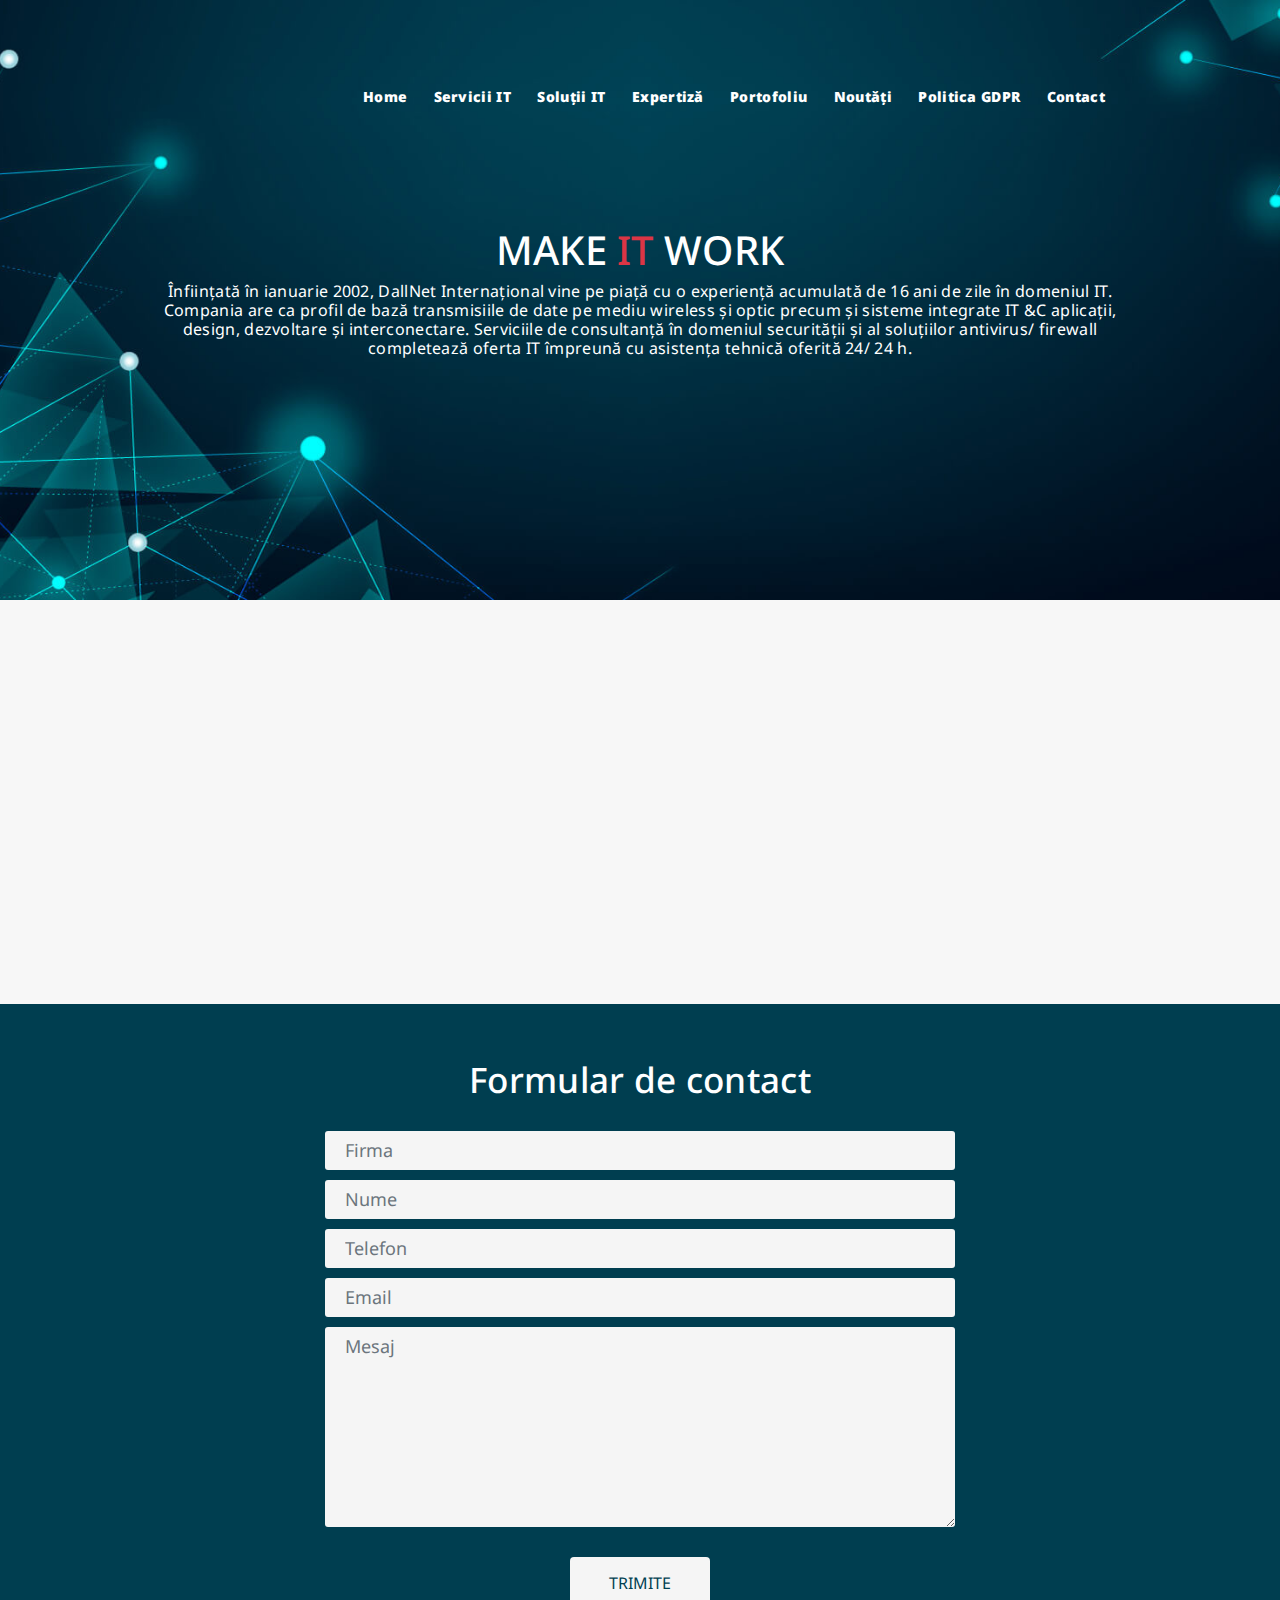
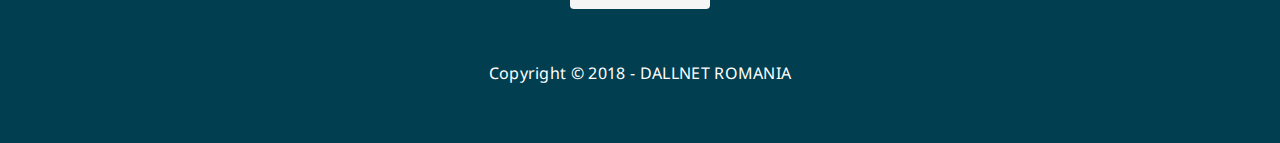
<file: contact.html>
<!DOCTYPE html>
<html lang="en">
  <head>
    <meta charset="utf-8">
    <meta name="viewport" content="width=device-width, maximum-scale=1">
    <meta name="description" content="">
    <meta name="author" content="">
    <title></title>
   

    <!-- Bootstrap core CSS -->
    
   <link rel="stylesheet" href="https://maxcdn.bootstrapcdn.com/bootstrap/4.1.3/css/bootstrap.min.css">
   
   <link rel="stylesheet" type="text/css" href="style.css">
   <link rel="stylesheet" type="text/css" href="phone.css">
   <link rel="stylesheet" type="text/css" href="tablet.css">
   <link href="https://fonts.googleapis.com/css?family=Noto+Sans" rel="stylesheet">
   <link rel="stylesheet" href="https://cdnjs.cloudflare.com/ajax/libs/font-awesome/4.7.0/css/font-awesome.min.css">
   <link rel="stylesheet" href="https://use.fontawesome.com/releases/v5.3.1/css/all.css" integrity="sha384-mzrmE5qonljUremFsqc01SB46JvROS7bZs3IO2EmfFsd15uHvIt+Y8vEf7N7fWAU" crossorigin="anonymous">

  </head>

  <body>
  
  <!-- Header -->
  	
  	<div class="header pt-5 text-center">
  		<div class="container-fluid">
  		
  		<a href="javascript:void(0);" class="burgermenu">
    		<i class="fa fa-bars"></i>
  		</a>
  		
       		<div class="mainmenu" id="mainmenu">
       			<ul>
       				<li><a class="selected-item" href="index.html">Home</a></li>
       				<li><a href="servicii-it.html">Servicii <span class="text-uppercase">it</span></a></li>
       				<li><a href="solutii-it.html">Soluții <span class="text-uppercase">it</span></a></li>
       				<li><a href="expertiza.html">Expertiză</a></li>
       				<li><a href="portofoliu.html">Portofoliu</a></li>
       				<li><a href="noutati.html">Noutăți</a></li>
       				<li><a href="politica-gdpr.html">Politica <span class="text-uppercase">gdpr</span></a></li>
       				<li><a href="#footer">Contact</a></li>
          		</ul>
        	</div>
        	
        
      	<!-- Main-intro -->
      	
      	<div class="main-intro">
      		<h1 class="text-uppercase">Make <span class="text-danger">it</span> work</h1> 
      		<p>Înființată în ianuarie 2002, DallNet Internațional vine pe piață cu o experiență acumulată de 16 ani de zile în domeniul <span class="text-uppercase">it</span>. 
      		Compania are ca profil de bază transmisiile de date pe mediu wireless și optic precum și sisteme integrate <span class="text-uppercase">it</span> 
      		&amp;<span class="text-uppercase">c</span> aplicații, design, dezvoltare și interconectare. 
      		Serviciile de consultanță în domeniul securității și al soluțiilor antivirus&#47; 
      		firewall completează oferta <span class="text-uppercase">it</span> împreună cu asistența tehnică oferită 24&#47; 24 h.
      		</p>
      	</div>
      	
      </div>
      	
     </div>
     
     
     <!-- Map -->
 
 	<div class="map">
 		<iframe src="https://www.google.com/maps/embed?pb=!1m18!1m12!1m3!1d2846.457816940731!2d26.096005451247546!3d44.4852852061412!2m3!1f0!2f0!3f0!3m2!1i1024!2i768!4f13.1!3m3!1m2!1s0x40b20263efc671c1%3A0x14fb93f430bfdb6!2sDALL+NET+INTERNATIONAL+S.R.L.!5e0!3m2!1sro!2sro!4v1537433411856" 
		width="1854" height="400" frameborder="0" style="border:0" allowfullscreen></iframe>
 	</div>
 
 
     
      	<!-- Footer -->
      	
      	<div id="footer">
      	
      		<div class="container-fluid">
      		
      		<h3>Formular de contact</h3>
      		
      			<form class="form-horizontal" action="/action_page.php">
      				<input type="text" name="name" id="input-name" class="form-control" placeholder="Firma">
           			<input type="text" name="name" id="input-name" class="form-control" required placeholder="Nume">
            		<input type="tel" name="usrtel" id="input-tel" class="form-control" placeholder="Telefon">
            		<input type="text" name="email" id="input-email" class="form-control" required placeholder="Email">
           			<textarea name="enquiry" rows="10" id="input-enquiry" class="form-control" placeholder="Mesaj"></textarea>
           			<input class="btn text-uppercase" type="submit" value="Trimite">
				</form>
				
      			<div class="copyright">Copyright © 2018 - <span class="text-uppercase">Dallnet Romania</span></div>
      		</div>
     
      	</div>
      	
      	

    <!-- Bootstrap core JavaScript
    ================================================== -->
    <!-- Placed at the end of the document so the pages load faster -->
      
      <!-- jQuery library -->
	<script src="https://ajax.googleapis.com/ajax/libs/jquery/3.3.1/jquery.min.js"></script>

	<!-- Popper JS -->
	<script src="https://cdnjs.cloudflare.com/ajax/libs/popper.js/1.14.3/umd/popper.min.js"></script>

	<!-- Latest compiled JavaScript -->
	<script src="https://maxcdn.bootstrapcdn.com/bootstrap/4.1.3/js/bootstrap.min.js"></script>
      
    <!-- IE10 viewport hack for Surface/desktop Windows 8 bug -->
      
      <script src="viewport-bug-workaround.js"></script>
      
    <!-- Bootstrap is required -->
    
	<script src="bootstrap.js"></script>
	
	<!-- JS -->
	
	<script src="jquery.bcSwipe.js"></script>
    <script src="script.js"></script>
    
  </body>
  
</html>
</file>
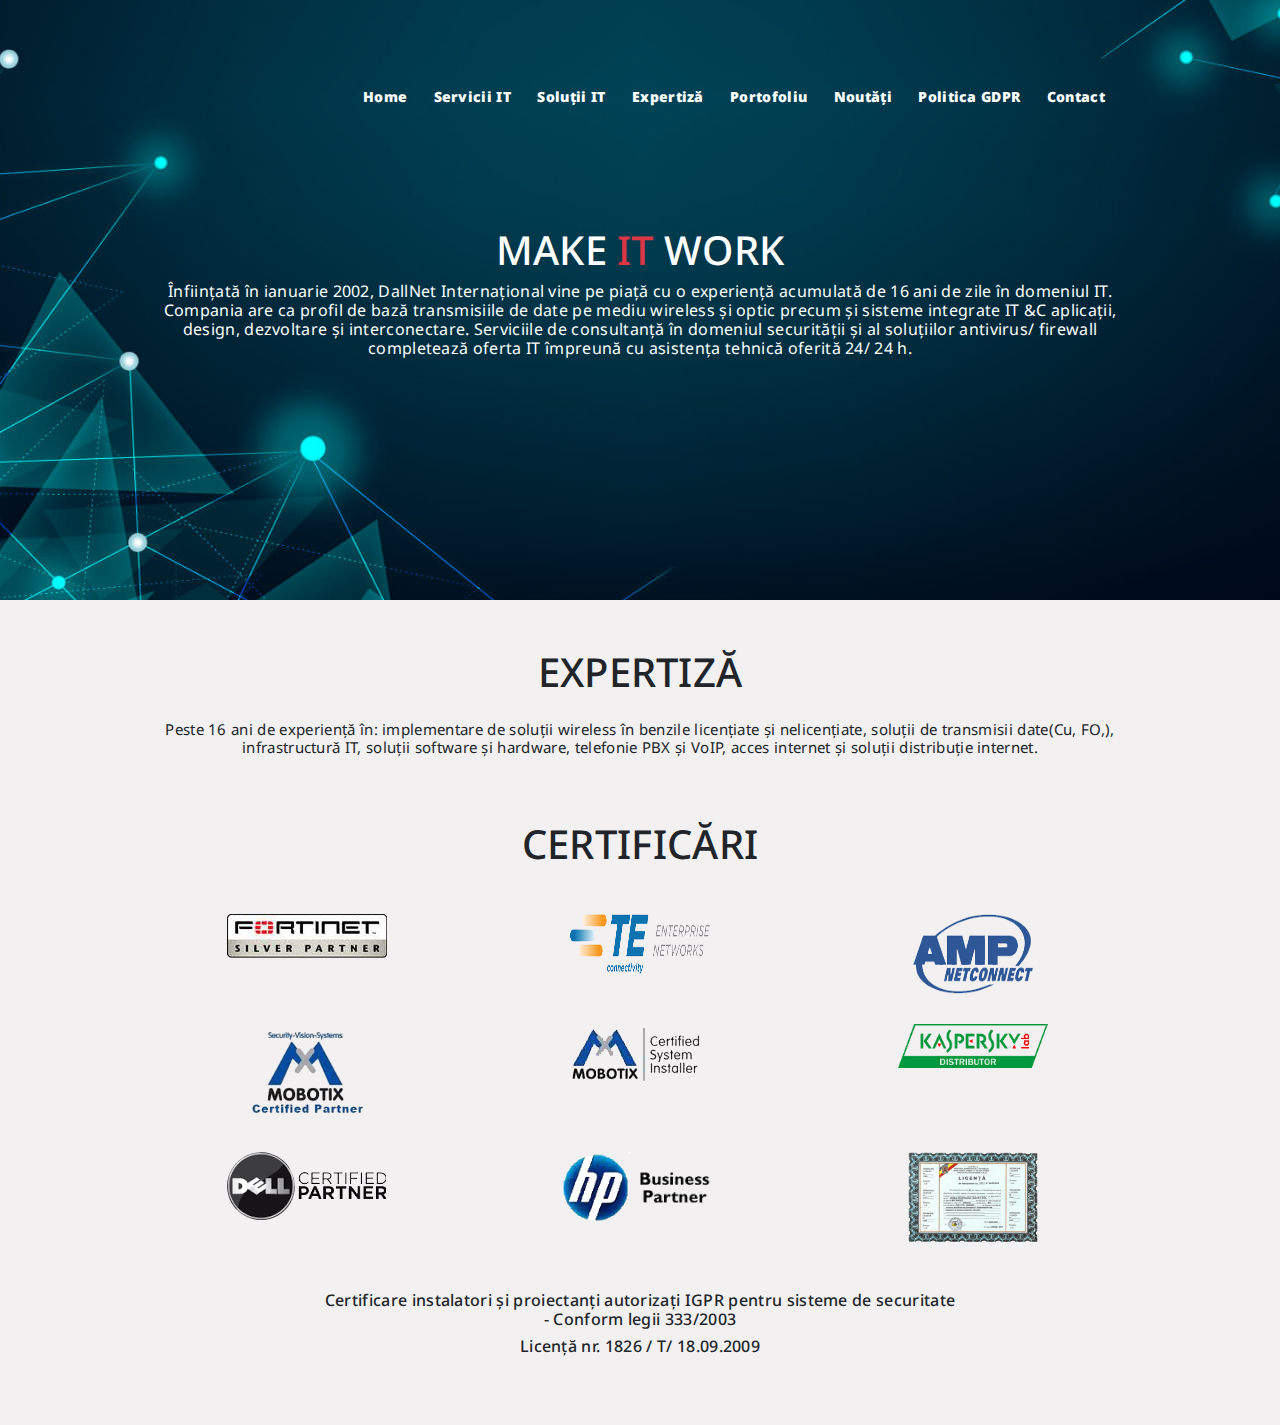
<file: expertiza.html>
<!DOCTYPE html>
<html lang="en">
  <head>
    <meta charset="utf-8">
    <meta name="viewport" content="width=device-width, maximum-scale=1">
    <meta name="description" content="">
    <meta name="author" content="">
    <title></title>
   

    <!-- Bootstrap core CSS -->
    
   <link rel="stylesheet" href="https://maxcdn.bootstrapcdn.com/bootstrap/4.1.3/css/bootstrap.min.css">
   
   <link rel="stylesheet" type="text/css" href="style.css">
   <link rel="stylesheet" type="text/css" href="phone.css">
   <link rel="stylesheet" type="text/css" href="tablet.css">
   <link href="https://fonts.googleapis.com/css?family=Noto+Sans" rel="stylesheet">
   <link rel="stylesheet" href="https://cdnjs.cloudflare.com/ajax/libs/font-awesome/4.7.0/css/font-awesome.min.css">
   <link rel="stylesheet" href="https://use.fontawesome.com/releases/v5.3.1/css/all.css" integrity="sha384-mzrmE5qonljUremFsqc01SB46JvROS7bZs3IO2EmfFsd15uHvIt+Y8vEf7N7fWAU" crossorigin="anonymous">

  </head>

  <body>
  
  <!-- Header -->
  	
  	<div class="header pt-5 text-center">
  		<div class="container-fluid">
  		
  		<a href="javascript:void(0);" class="burgermenu">
    		<i class="fa fa-bars"></i>
  		</a>
  		
       		<div class="mainmenu" id="mainmenu">
       			<ul>
       				<li><a class="selected-item" href="index.html">Home</a></li>
       				<li><a href="servicii-it.html">Servicii <span class="text-uppercase">it</span></a></li>
       				<li><a href="solutii-it.html">Soluții <span class="text-uppercase">it</span></a></li>
       				<li><a href="expertiza.html">Expertiză</a></li>
       				<li><a href="portofoliu.html">Portofoliu</a></li>
       				<li><a href="noutati.html">Noutăți</a></li>
       				<li><a href="politica-gdpr.html">Politica <span class="text-uppercase">gdpr</span></a></li>
       				<li><a href="contact.html">Contact</a></li>
          		</ul>
        	</div>
        	
        
      	<!-- Main-intro -->
      	
      	<div class="main-intro">
      		<h1 class="text-uppercase">Make <span class="text-danger">it</span> work</h1> 
      		<p>Înființată în ianuarie 2002, DallNet Internațional vine pe piață cu o experiență acumulată de 16 ani de zile în domeniul <span class="text-uppercase">it</span>. 
      		Compania are ca profil de bază transmisiile de date pe mediu wireless și optic precum și sisteme integrate <span class="text-uppercase">it</span> 
      		&amp;<span class="text-uppercase">c</span> aplicații, design, dezvoltare și interconectare. 
      		Serviciile de consultanță în domeniul securității și al soluțiilor antivirus&#47; 
      		firewall completează oferta <span class="text-uppercase">it</span> împreună cu asistența tehnică oferită 24&#47; 24 h.
      		</p>
      	</div>
      	
      </div>
      	
     </div>
     
     
     
     	<div id="expertiza">
     		<div class="container-fluid">
     			 			
     			<h1 class="text-uppercase pt-5 pb-3">Expertiză</h1> 
     			<p>Peste 16 ani de experiență în: implementare de soluții wireless în benzile licențiate și nelicențiate,
     			 soluții de transmisii date(Cu, FO,), infrastructură IT, soluții software și hardware, telefonie PBX și VoIP, 
     			 acces internet și soluții distribuție internet. </p>
     			
     			<h1 class="text-uppercase pt-5 pb-3">Certificări</h1>
     			
     			<div id="logo-certificari">
     			
     				<div class="row">
	      				<div class="col-sm-4"><img src="images/logo/fortinet.png" width="160" height="44" alt="logo"></div>
	      				<div class="col-sm-4"><img src="images/logo/enterprise.png" width="140" height="60" alt="logo"></div>
	      				<div class="col-sm-4"><img src="images/logo/amp_connect.png" width="120" height="80" alt="logo"></div>
	      			</div>
	      		
	      			<div class="row">
	      				<div class="col-sm-4"><img src="images/logo/mbx-cfp.png" width="130" height="98" alt="logo"></div>
	      				<div class="col-sm-4"><img src="images/logo/mobotix-certified.png" width="141" height="65" alt="logo"></div>
	      				<div class="col-sm-4"><img src="images/logo/kaspersky.png" width="150" height="44" alt="logo"></div>
	      			</div>
	      			
	      			<div class="row">
	      				<div class="col-sm-4"><img src="images/logo/dell.png" width="160" height="68" alt="logo"></div>
	      				<div class="col-sm-4"><img src="images/logo/hp.png" width="160" height="71" alt="logo"></div>
	      				<div class="col-sm-4"><img src="images/logo/igpr.png" width="130" height="91" alt="logo"></div>
	      			</div>

      			</div>
      			
      			<h6 class="mt-5">Certificare instalatori și proiectanți autorizați IGPR pentru sisteme de securitate <br> - Conform legii 333/2003</h6>
      			<h6>Licență nr. 1826 / T/ 18.09.2009</h6>
    		 </div>
    		 
     	</div>
      
     
     

    <!-- Bootstrap core JavaScript
    ================================================== -->
    <!-- Placed at the end of the document so the pages load faster -->
      
      <!-- jQuery library -->
	<script src="https://ajax.googleapis.com/ajax/libs/jquery/3.3.1/jquery.min.js"></script>

	<!-- Popper JS -->
	<script src="https://cdnjs.cloudflare.com/ajax/libs/popper.js/1.14.3/umd/popper.min.js"></script>

	<!-- Latest compiled JavaScript -->
	<script src="https://maxcdn.bootstrapcdn.com/bootstrap/4.1.3/js/bootstrap.min.js"></script>
      
    <!-- IE10 viewport hack for Surface/desktop Windows 8 bug -->
      
      <script src="viewport-bug-workaround.js"></script>
      
    <!-- Bootstrap is required -->
    
	<script src="bootstrap.js"></script>
	
	<!-- JS -->
	
	<script src="jquery.bcSwipe.js"></script>
    <script src="script.js"></script>
    
  </body>
  
</html>
</file>
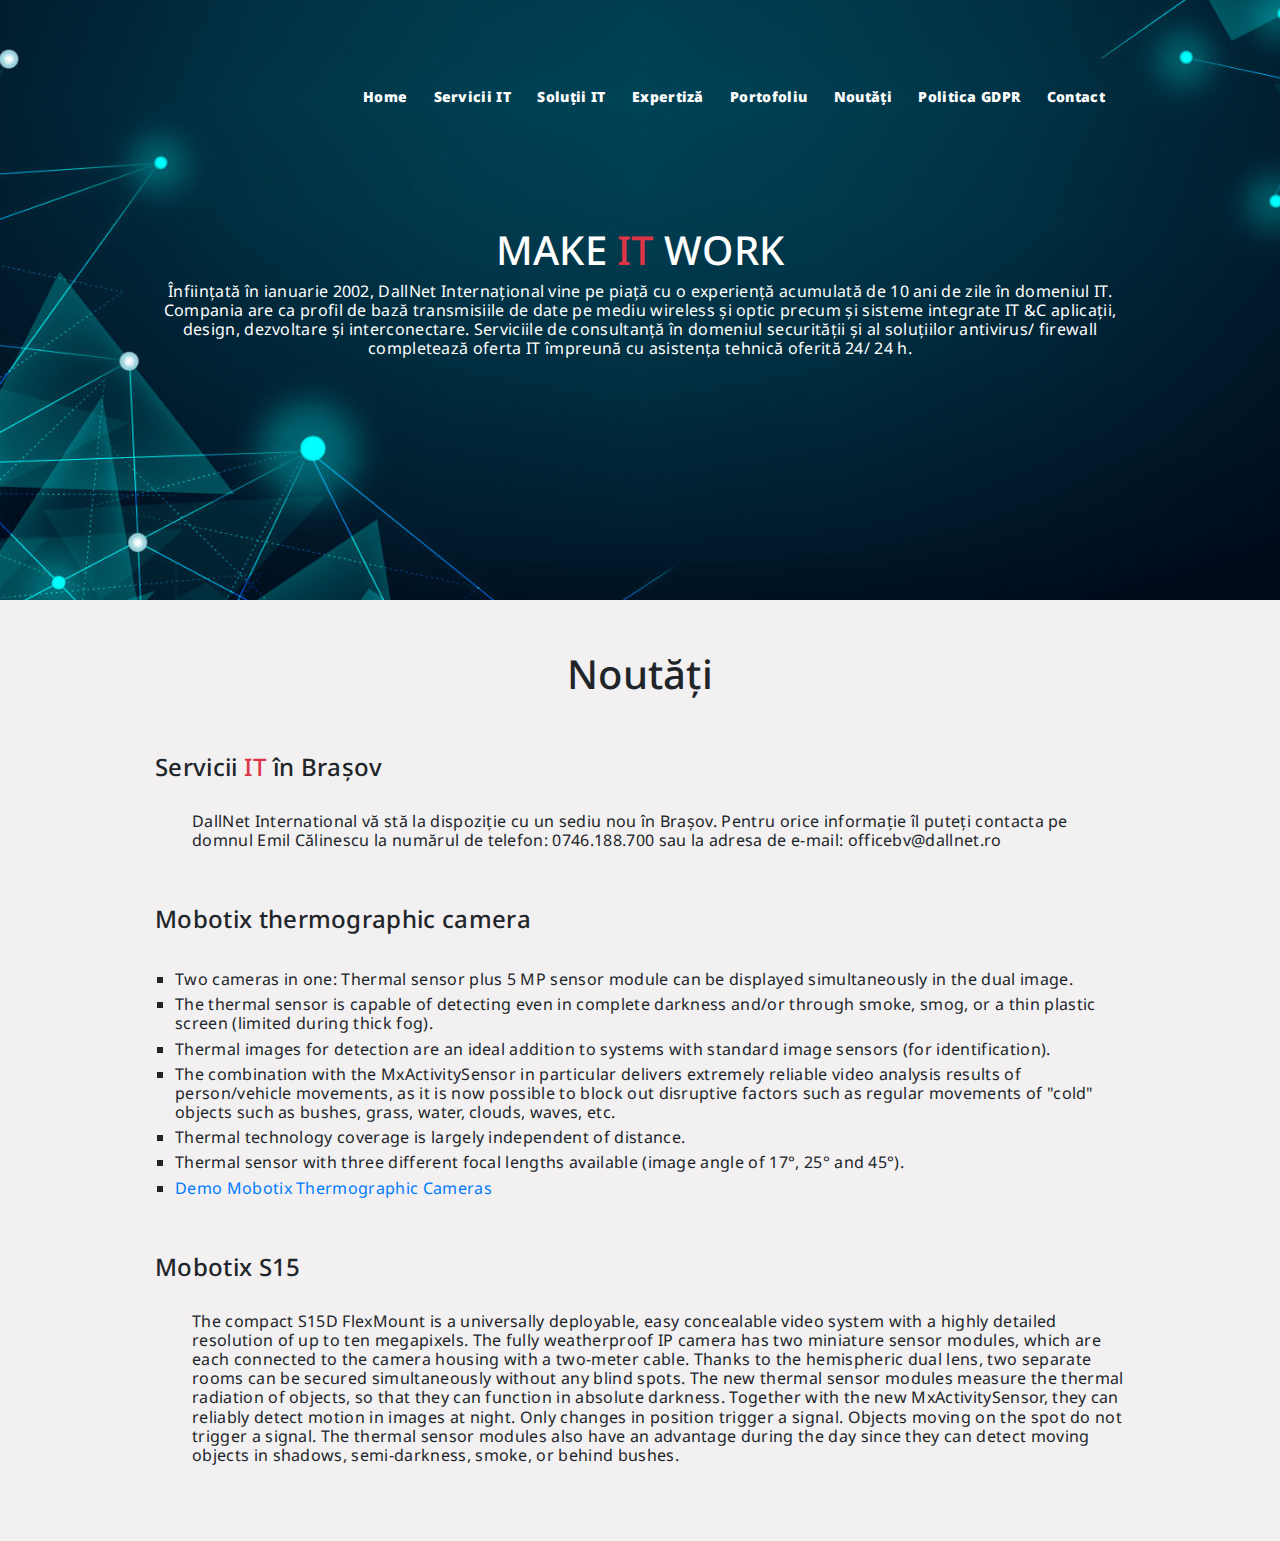
<file: noutati.html>
<!DOCTYPE html>
<html lang="en">
  <head>
    <meta charset="utf-8">
    <meta name="viewport" content="width=device-width, maximum-scale=1">
    <meta name="description" content="">
    <meta name="author" content="">
    <title></title>
   

    <!-- Bootstrap core CSS -->
    
   <link rel="stylesheet" href="https://maxcdn.bootstrapcdn.com/bootstrap/4.1.3/css/bootstrap.min.css">
   
   <link rel="stylesheet" type="text/css" href="style.css">
   <link rel="stylesheet" type="text/css" href="phone.css">
   <link rel="stylesheet" type="text/css" href="tablet.css">
   <link href="https://fonts.googleapis.com/css?family=Noto+Sans" rel="stylesheet">
   <link rel="stylesheet" href="https://cdnjs.cloudflare.com/ajax/libs/font-awesome/4.7.0/css/font-awesome.min.css">
   <link rel="stylesheet" href="https://use.fontawesome.com/releases/v5.3.1/css/all.css" integrity="sha384-mzrmE5qonljUremFsqc01SB46JvROS7bZs3IO2EmfFsd15uHvIt+Y8vEf7N7fWAU" crossorigin="anonymous">

  </head>

  <body>
  
  <!-- Header -->
  	
  	<div class="header pt-5 text-center">
  		<div class="container-fluid">
  		
  		<a href="javascript:void(0);" class="burgermenu">
    		<i class="fa fa-bars"></i>
  		</a>
  		
       		<div class="mainmenu" id="mainmenu">
       			<ul>
       				<li><a class="selected-item" href="index.html">Home</a></li>
       				<li><a href="servicii-it.html">Servicii <span class="text-uppercase">it</span></a></li>
       				<li><a href="solutii-it.html">Soluții <span class="text-uppercase">it</span></a></li>
       				<li><a href="expertiza.html">Expertiză</a></li>
       				<li><a href="portofoliu.html">Portofoliu</a></li>
       				<li><a href="noutati.html">Noutăți</a></li>
       				<li><a href="politica-gdpr.html">Politica <span class="text-uppercase">gdpr</span></a></li>
       				<li><a href="contact.html">Contact</a></li>
          		</ul>
        	</div>
        	
        
      	<!-- Main-intro -->
      	
      	<div class="main-intro">
      		<h1 class="text-uppercase">Make <span class="text-danger">it</span> work</h1> 
      		<p>Înființată în ianuarie 2002, DallNet Internațional vine pe piață cu o experiență acumulată de 10 ani de zile în domeniul <span class="text-uppercase">it</span>. 
      		Compania are ca profil de bază transmisiile de date pe mediu wireless și optic precum și sisteme integrate <span class="text-uppercase">it</span> 
      		&amp;<span class="text-uppercase">c</span> aplicații, design, dezvoltare și interconectare. 
      		Serviciile de consultanță în domeniul securității și al soluțiilor antivirus&#47; 
      		firewall completează oferta <span class="text-uppercase">it</span> împreună cu asistența tehnică oferită 24&#47; 24 h.
      		</p>
      	</div>
      	
      </div>
      	
     </div>
     
     
     
     	<div id="noutati">
     		<div class="container-fluid">
     		
     			<h1>Noutăți</h1>
     			
     			<h3>Servicii <span class="text-uppercase text-danger">it</span> în Brașov</h3>   
     			<p>DallNet International vă stă la dispoziție cu un sediu nou în Brașov. Pentru orice informație îl puteți contacta pe domnul Emil Călinescu 
     			la numărul de telefon: 0746.188.700 sau la adresa de e-mail: officebv@dallnet.ro</p>  			
     			
      			<h3>Mobotix thermographic camera</h3>
      			<ul>
      				<li>Two cameras in one: Thermal sensor plus 5 MP sensor module can be displayed simultaneously in the dual image.</li>
      				<li>The thermal sensor is capable of detecting even in complete darkness and/or 
      				through smoke, smog, or a thin plastic screen (limited during thick fog).</li>
      				<li>Thermal images for detection are an ideal addition to systems with standard image sensors (for identification).</li>
      				<li>The combination with the MxActivitySensor in particular delivers extremely reliable video analysis results of person/vehicle movements, 
      				as it is now possible to block out disruptive factors such as regular movements of "cold" objects such as bushes, grass, water, clouds, waves, etc.</li>
      				<li>Thermal technology coverage is largely independent of distance.</li>
      				<li>Thermal sensor with three different focal lengths available (image angle of 17°, 25° and 45°).</li>
      				<li><a href="https://www.youtube.com/watch?v=sLoTGzXlXjU" target="_blank">Demo Mobotix Thermographic Cameras</a></li>
      			</ul>
      			
      			<h3>Mobotix S15</h3>
      			<p>The compact S15D FlexMount is a universally deployable, easy concealable video system with a highly detailed resolution of up to ten megapixels. 
      			The fully weatherproof IP camera has two miniature sensor modules, which are each connected to the camera housing with a two-meter cable. 
      			Thanks to the hemispheric dual lens, two separate rooms can be secured simultaneously without any blind spots.
				The new thermal sensor modules measure the thermal radiation of objects, so that they can function in absolute darkness. 
				Together with the new MxActivitySensor, they can reliably detect motion in images at night. Only changes in position trigger a signal. 
				Objects moving on the spot do not trigger a signal. The thermal sensor modules also have an advantage during the day since they can detect 
				moving objects in shadows, semi-darkness, smoke, or behind bushes.</p>
      			      	
    		</div>
    		 
     	</div>
      
     
     
    <!-- Bootstrap core JavaScript
    ================================================== -->
    <!-- Placed at the end of the document so the pages load faster -->
      
      <!-- jQuery library -->
	<script src="https://ajax.googleapis.com/ajax/libs/jquery/3.3.1/jquery.min.js"></script>

	<!-- Popper JS -->
	<script src="https://cdnjs.cloudflare.com/ajax/libs/popper.js/1.14.3/umd/popper.min.js"></script>

	<!-- Latest compiled JavaScript -->
	<script src="https://maxcdn.bootstrapcdn.com/bootstrap/4.1.3/js/bootstrap.min.js"></script>
      
    <!-- IE10 viewport hack for Surface/desktop Windows 8 bug -->
      
      <script src="viewport-bug-workaround.js"></script>
      
    <!-- Bootstrap is required -->
    
	<script src="bootstrap.js"></script>
	
	<!-- JS -->
	
	<script src="jquery.bcSwipe.js"></script>
    <script src="script.js"></script>
    
  </body>
  
</html>
</file>
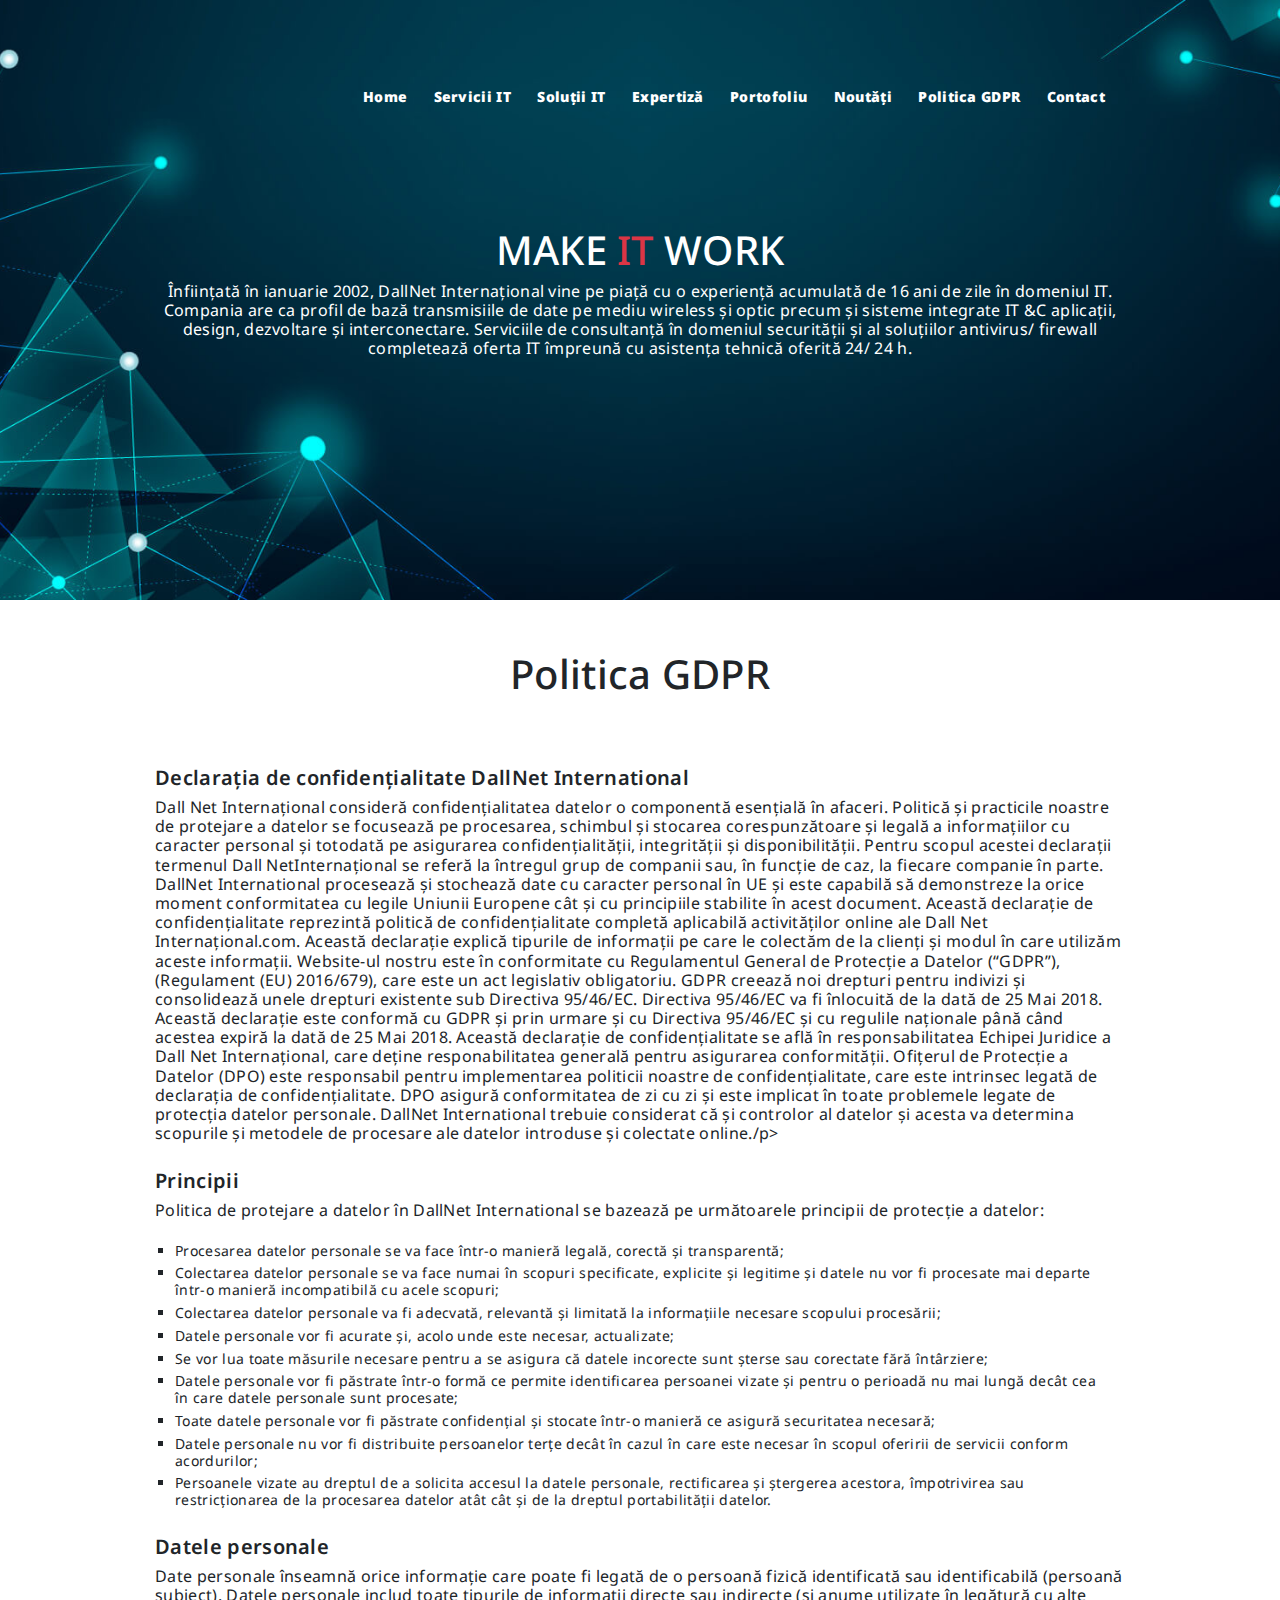
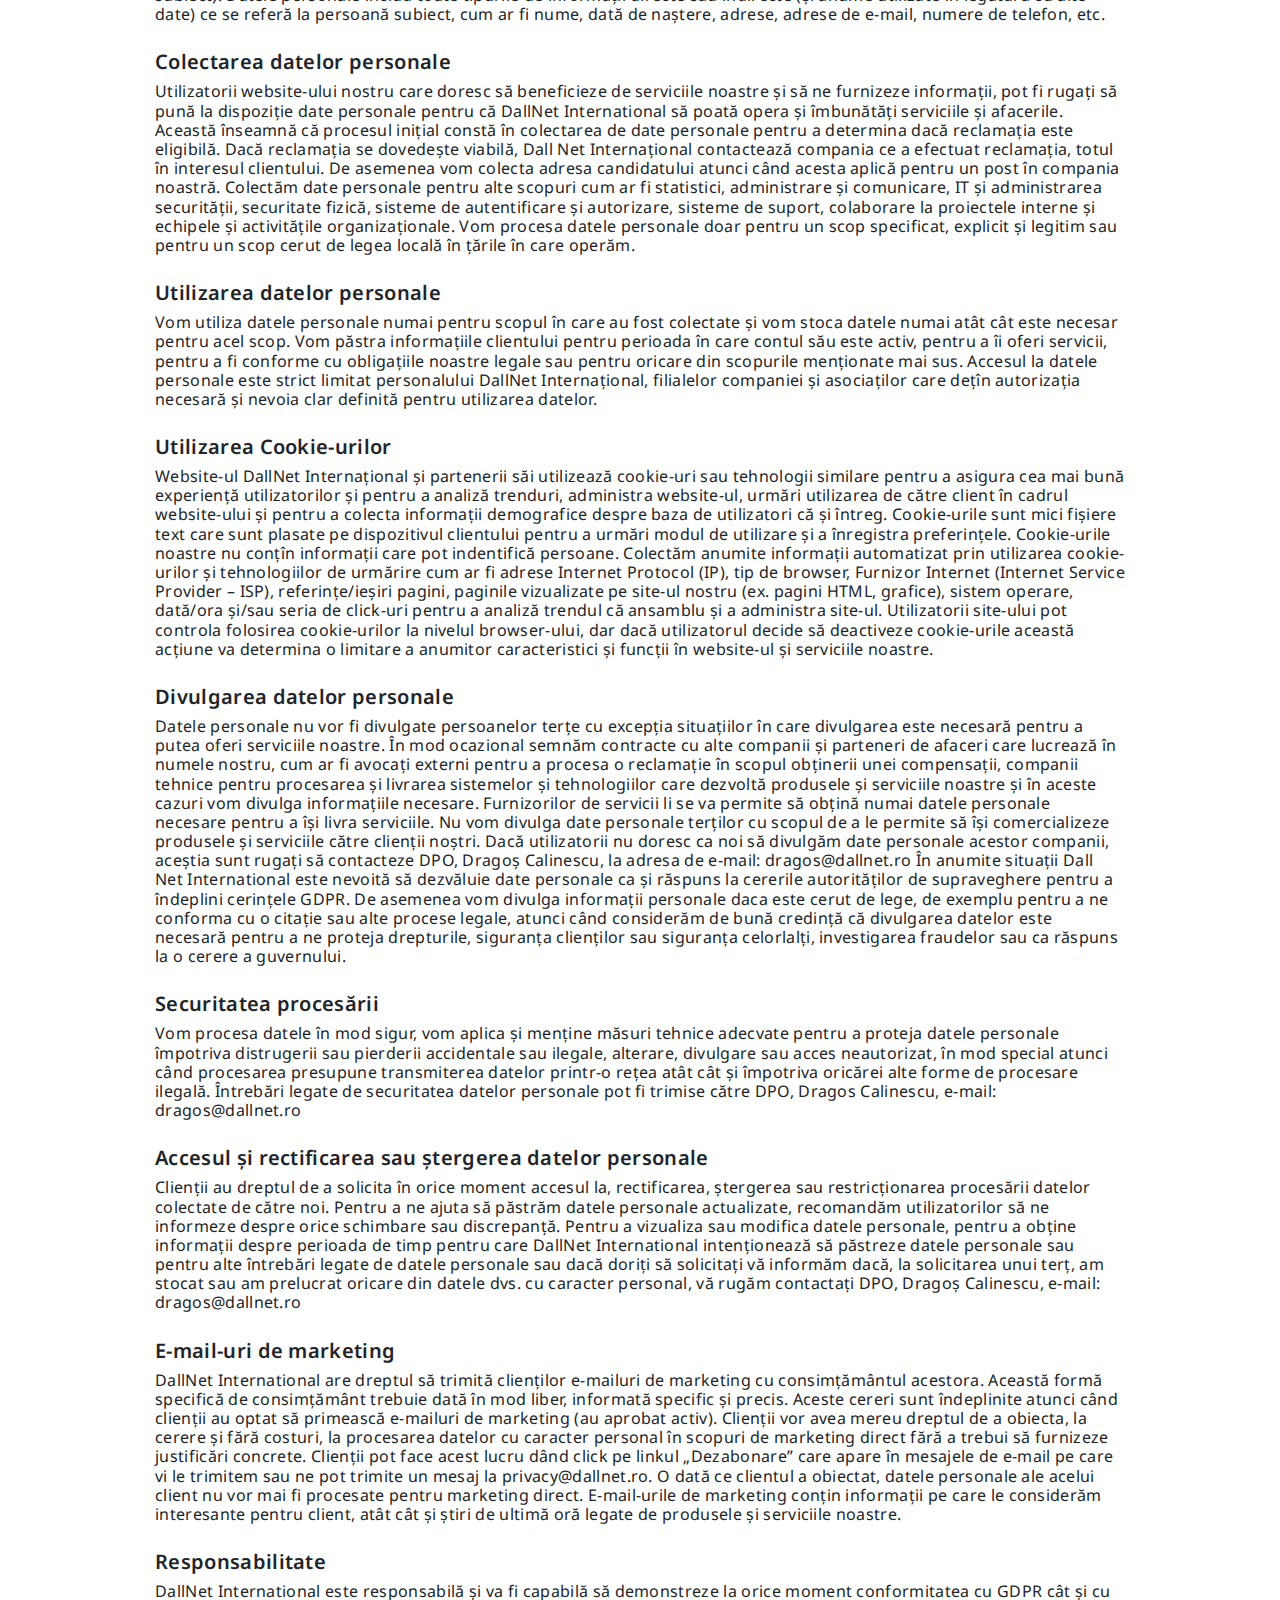
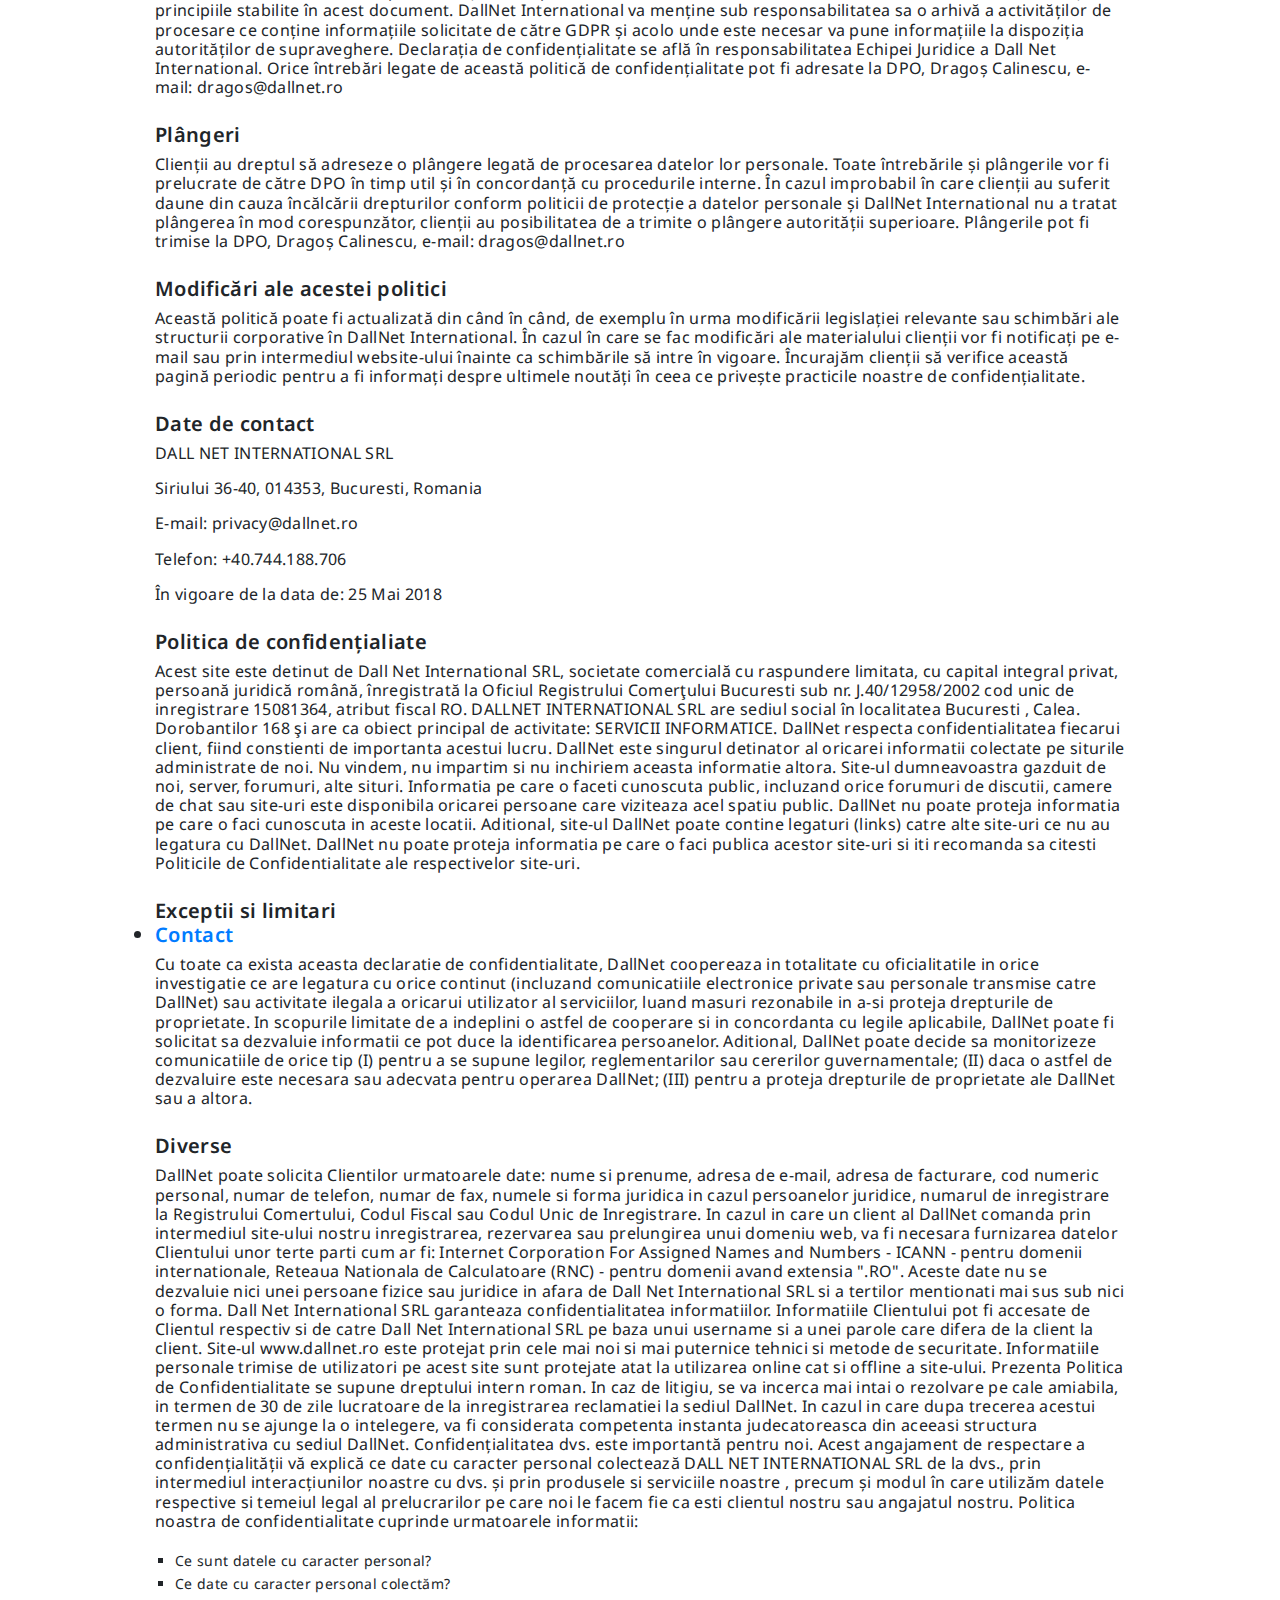
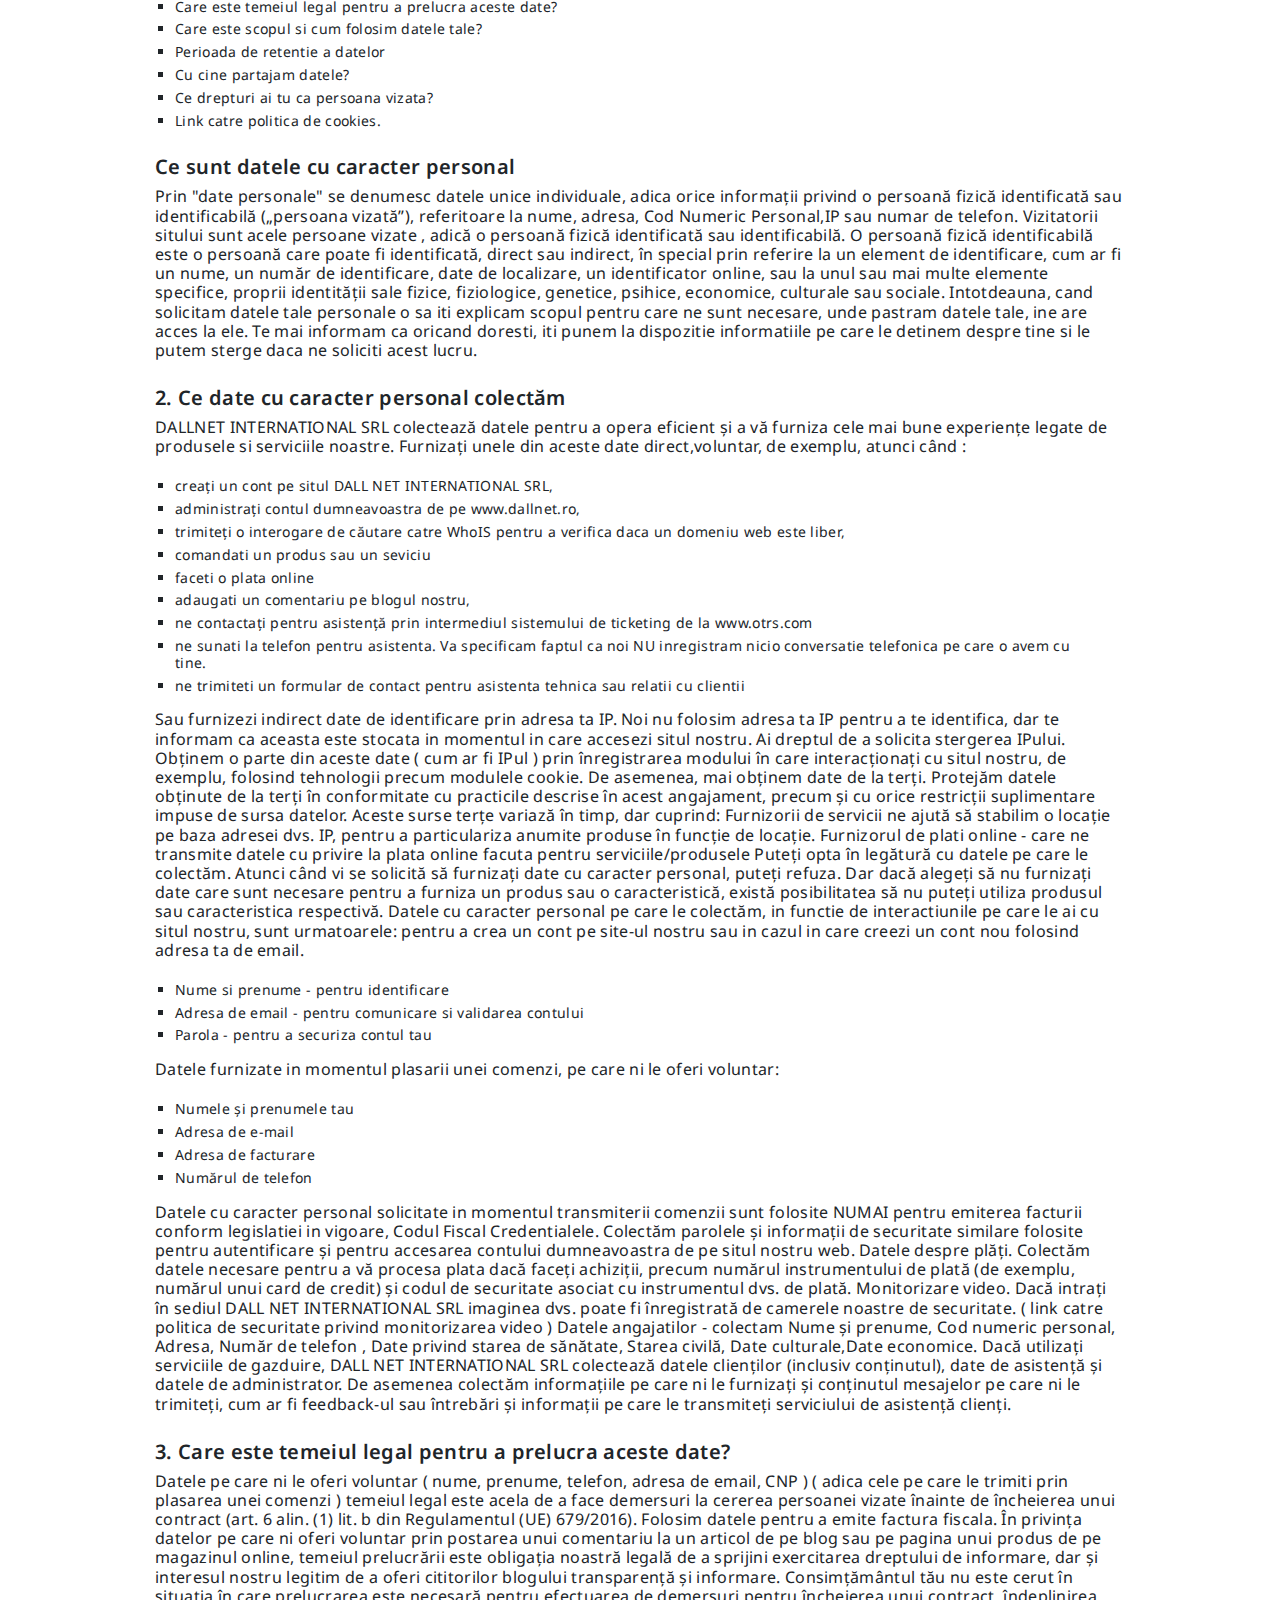
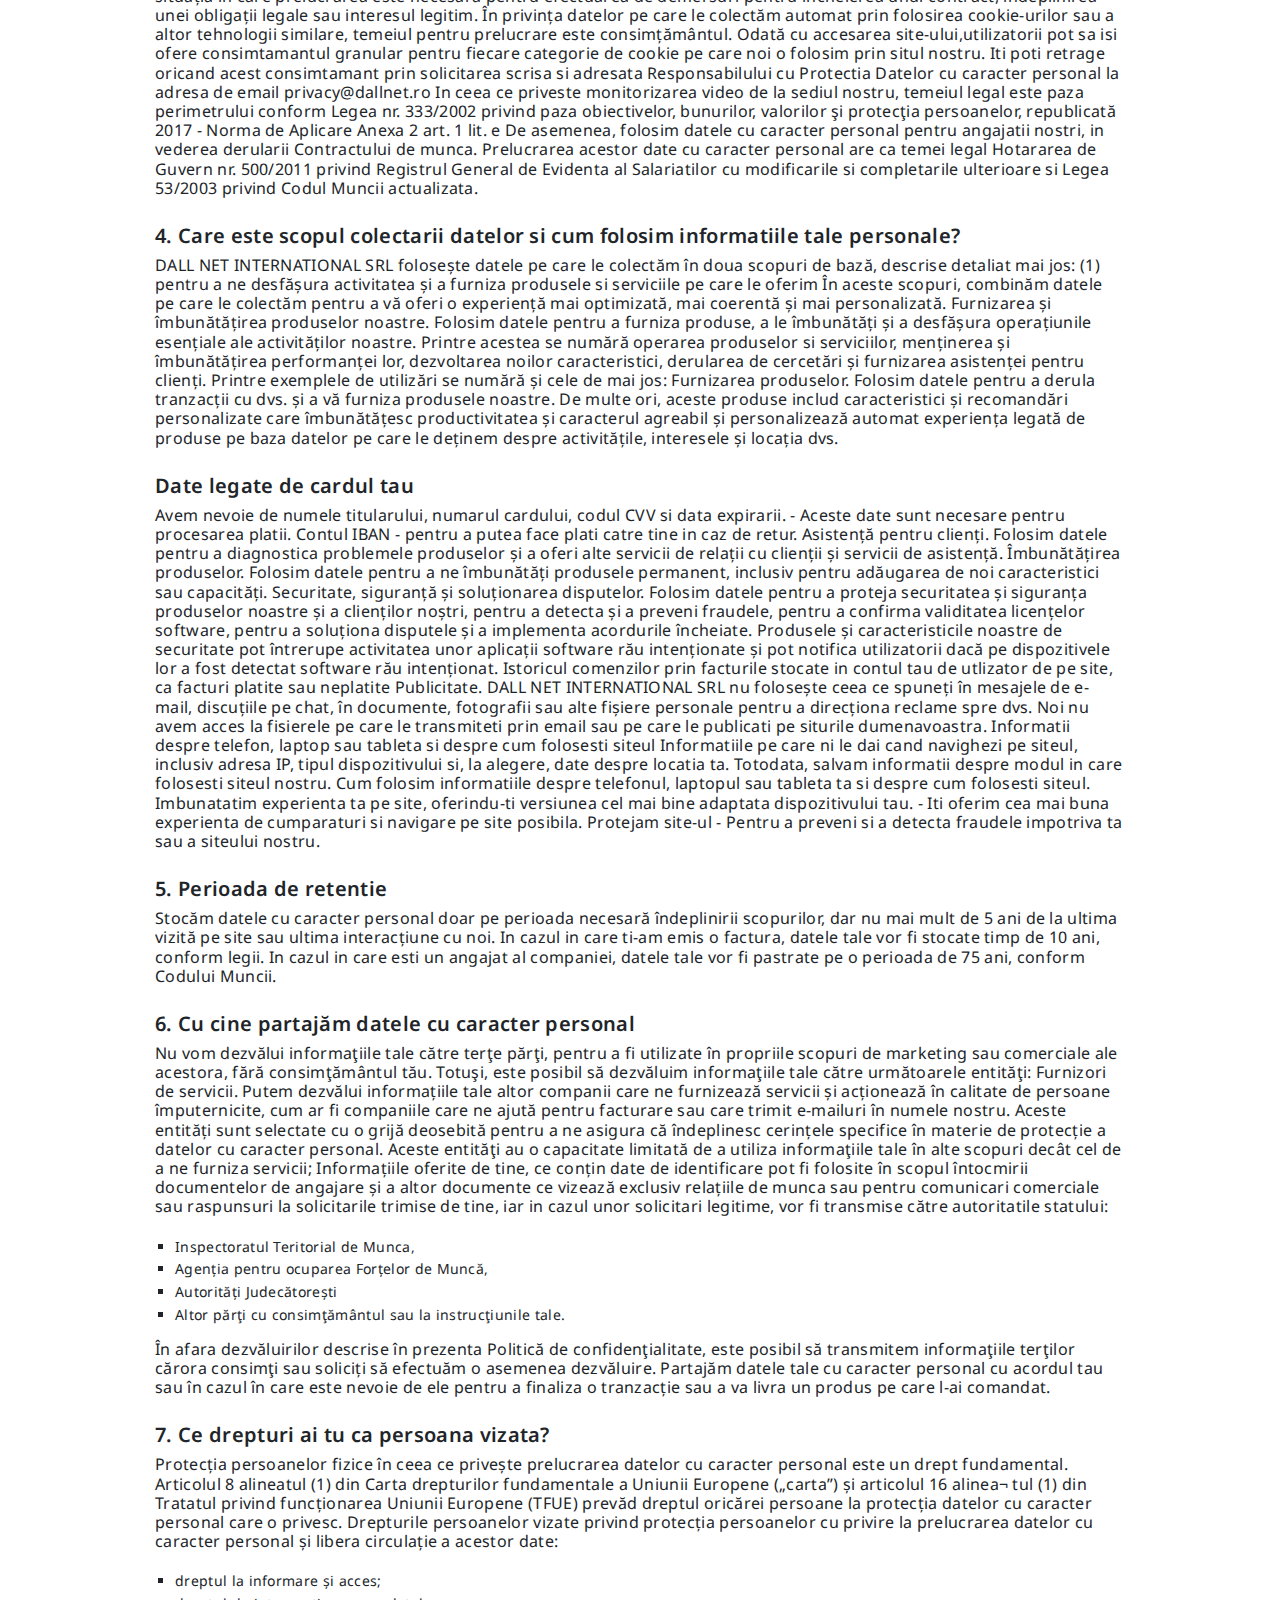
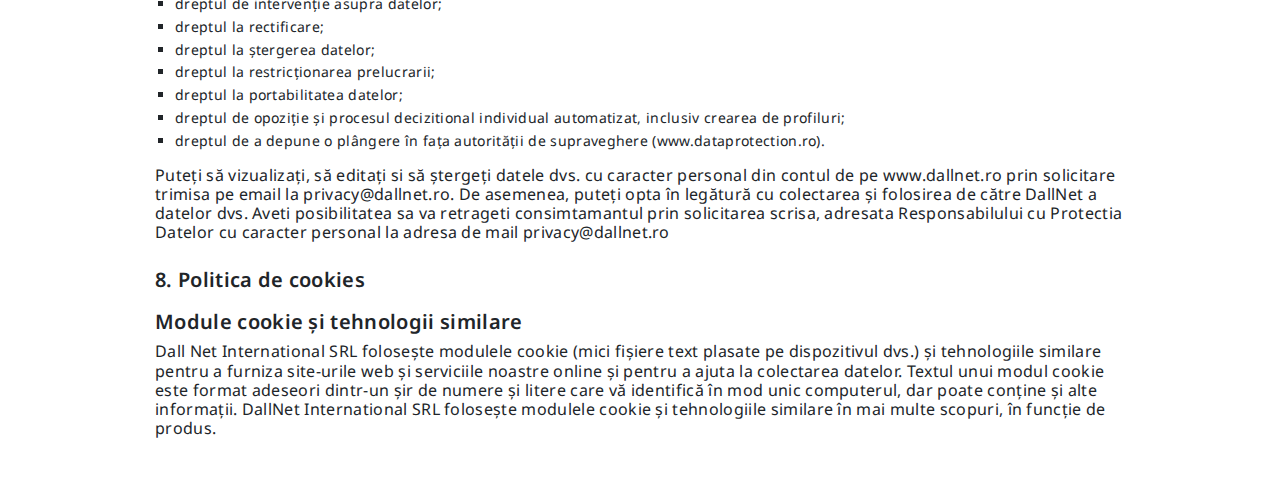
<file: politica-gdpr.html>
<!DOCTYPE html>
<html lang="en">
  <head>
    <meta charset="utf-8">
    <meta name="viewport" content="width=device-width, maximum-scale=1">
    <meta name="description" content="">
    <meta name="author" content="">
    <title></title>
   

    <!-- Bootstrap core CSS -->
    
   <link rel="stylesheet" href="https://maxcdn.bootstrapcdn.com/bootstrap/4.1.3/css/bootstrap.min.css">
   
   <link rel="stylesheet" type="text/css" href="style.css">
   <link rel="stylesheet" type="text/css" href="phone.css">
   <link rel="stylesheet" type="text/css" href="tablet.css">
   <link href="https://fonts.googleapis.com/css?family=Noto+Sans" rel="stylesheet">
   <link rel="stylesheet" href="https://cdnjs.cloudflare.com/ajax/libs/font-awesome/4.7.0/css/font-awesome.min.css">
   <link rel="stylesheet" href="https://use.fontawesome.com/releases/v5.3.1/css/all.css" integrity="sha384-mzrmE5qonljUremFsqc01SB46JvROS7bZs3IO2EmfFsd15uHvIt+Y8vEf7N7fWAU" crossorigin="anonymous">

  </head>

  <body>
  
  <!-- Header -->
  	
  	<div class="header pt-5 text-center">
  		<div class="container-fluid">
  		
  		<a href="javascript:void(0);" class="burgermenu">
    		<i class="fa fa-bars"></i>
  		</a>
  		
       		<div class="mainmenu" id="mainmenu">
       			<ul>
       				<li><a class="selected-item" href="index.html">Home</a></li>
       				<li><a href="servicii-it.html">Servicii <span class="text-uppercase">it</span></a></li>
       				<li><a href="solutii-it.html">Soluții <span class="text-uppercase">it</span></a></li>
       				<li><a href="expertiza.html">Expertiză</a></li>
       				<li><a href="portofoliu.html">Portofoliu</a></li>
       				<li><a href="noutati.html">Noutăți</a></li>
       				<li><a href="politica-gdpr.html">Politica <span class="text-uppercase">gdpr</span></a></li>
       				<li><a href="contact.html">Contact</a></li>
          		</ul>
        	</div>
        	
        
      	<!-- Main-intro -->
      	
      	<div class="main-intro">
      		<h1 class="text-uppercase">Make <span class="text-danger">it</span> work</h1> 
      		<p>Înființată în ianuarie 2002, DallNet Internațional vine pe piață cu o experiență acumulată de 16 ani de zile în domeniul <span class="text-uppercase">it</span>. 
      		Compania are ca profil de bază transmisiile de date pe mediu wireless și optic precum și sisteme integrate <span class="text-uppercase">it</span> 
      		&amp;<span class="text-uppercase">c</span> aplicații, design, dezvoltare și interconectare. 
      		Serviciile de consultanță în domeniul securității și al soluțiilor antivirus&#47; 
      		firewall completează oferta <span class="text-uppercase">it</span> împreună cu asistența tehnică oferită 24&#47; 24 h.
      		</p>
      	</div>
      	
      </div>
      	
     </div>
     
     
     
     	<div id="politica-gdpr">
     		<div class="container-fluid">
     		
     			<h1>Politica <span class="text-uppercase">gdpr</span></h1>
     		
     			<h5>Declarația de confidențialitate DallNet International</h5>
     			<p>Dall Net Internațional consideră confidențialitatea datelor o componentă esențială în afaceri. Politică și practicile noastre de protejare a datelor se focusează pe procesarea, 
	     		schimbul și stocarea corespunzătoare și legală a informațiilor cu caracter personal și totodată pe asigurarea confidențialității, integrității și disponibilității.
				Pentru scopul acestei declarații termenul Dall NetInternațional se referă la întregul grup de companii sau, în funcție de caz, la fiecare companie în parte.
				DallNet International procesează și stochează date cu caracter personal în UE și este capabilă să demonstreze la orice moment conformitatea cu legile Uniunii Europene 
				cât și cu principiile stabilite în acest document.
				Această declarație de confidențialitate reprezintă politică de confidențialitate completă aplicabilă activităților online ale Dall Net Internațional.com. 
				Această declarație explică tipurile de informații pe care le colectăm de la clienți și modul în care utilizăm aceste informații.
				Website-ul nostru este în conformitate cu Regulamentul General de Protecție a Datelor (“GDPR”), (Regulament (EU) 2016/679), care este un act legislativ obligatoriu. 
				GDPR creează noi drepturi pentru indivizi și consolidează unele drepturi existente sub Directiva 95/46/EC. Directiva 95/46/EC va fi înlocuită de la dată de 25 Mai 2018. 
				Această declarație este conformă cu GDPR și prin urmare și cu Directiva 95/46/EC și cu regulile naționale până când acestea expiră la dată de 25 Mai 2018.
				Această declarație de confidențialitate se află în responsabilitatea Echipei Juridice a Dall Net Internațional, care deține responabilitatea generală pentru asigurarea conformității. 
				Ofițerul de Protecție a Datelor (DPO) este responsabil pentru implementarea politicii noastre de confidențialitate, care este intrinsec legată de declarația de confidențialitate. DPO asigură conformitatea de zi cu zi și este implicat în toate problemele legate de protecția datelor personale.
				DallNet International trebuie considerat că și controlor al datelor și acesta va determina scopurile și metodele de procesare ale datelor introduse și colectate online./p>
     		
	     		<h5>Principii</h5>
	     		<p>Politica de protejare a datelor în DallNet International se bazează pe următoarele principii de protecție a datelor:</p>
	     		<ul>
	     		<li>Procesarea datelor personale se va face într-o manieră legală, corectă și transparentă;</li>
	     		<li>Colectarea datelor personale se va face numai în scopuri specificate, explicite și legitime și datele nu vor fi procesate mai departe într-o manieră incompatibilă cu acele scopuri;</li>
	     		<li>Colectarea datelor personale va fi adecvată, relevantă și limitată la informațiile necesare scopului procesării;</li>
	     		<li>Datele personale vor fi acurate și, acolo unde este necesar, actualizate;</li>
	     		<li>Se vor lua toate măsurile necesare pentru a se asigura că datele incorecte sunt șterse sau corectate fără întârziere;</li>
	     		<li>Datele personale vor fi păstrate într-o formă ce permite identificarea persoanei vizate și pentru o perioadă nu mai lungă decât cea în care datele personale sunt procesate;</li>
	     		<li>Toate datele personale vor fi păstrate confidențial și stocate într-o manieră ce asigură securitatea necesară;</li>
	     		<li>Datele personale nu vor fi distribuite persoanelor terțe decât în cazul în care este necesar în scopul oferirii de servicii conform acordurilor;</li>
	     		<li>Persoanele vizate au dreptul de a solicita accesul la datele personale, rectificarea și ștergerea acestora, împotrivirea sau restricționarea de la procesarea datelor atât cât și de la dreptul portabilității datelor.</li>
	     		</ul>
     		
	     		<h5>Datele personale</h5>
	     		<p>Date personale înseamnă orice informație care poate fi legată de o persoană fizică identificată sau identificabilă (persoană subiect). 
	     		Datele personale includ toate tipurile de informații directe sau indirecte (și anume utilizate în legătură cu alte date) ce se referă la persoană subiect, cum ar fi nume, dată de naștere, adrese, adrese de e-mail, numere de telefon, etc.
				<h5>Colectarea datelor personale</h5>
				<p>Utilizatorii website-ului nostru care doresc să beneficieze de serviciile noastre și să ne furnizeze informații, pot fi rugați să pună la dispoziție date personale pentru că 
				DallNet International să poată opera și îmbunătăți serviciile și afacerile. Această înseamnă că procesul inițial constă în colectarea de date personale pentru a determina dacă reclamația este eligibilă. 
				Dacă reclamația se dovedește viabilă, Dall Net Internațional contactează compania ce a efectuat reclamația, totul în interesul clientului. 
				De asemenea vom colecta adresa candidatului atunci când acesta aplică pentru un post în compania noastră. Colectăm date personale pentru alte scopuri 
				cum ar fi statistici, administrare și comunicare, IT și administrarea securității, securitate fizică, sisteme de autentificare și autorizare, sisteme de suport, colaborare la proiectele interne și echipele și activitățile organizaționale. 
				Vom procesa datele personale doar pentru un scop specificat, explicit și legitim sau pentru un scop cerut de legea locală în țările în care operăm.</p>
	     		
	     		<h5>Utilizarea datelor personale</h5>
	     		<p>Vom utiliza datele personale numai pentru scopul în care au fost colectate și vom stoca datele numai atât cât este necesar pentru acel scop. 
	     		Vom păstra informațiile clientului pentru perioada în care contul său este activ, pentru a îi oferi servicii, pentru a fi conforme cu obligațiile noastre legale sau pentru oricare din scopurile menționate mai sus. 
	     		Accesul la datele personale este strict limitat personalului DallNet Internațional, filialelor companiei și asociaților care dețîn autorizația necesară și nevoia clar definită pentru utilizarea datelor.</p>
	     		
	     		<h5>Utilizarea Cookie-urilor</h5>
	     		<p>Website-ul DallNet Internațional și partenerii săi utilizează cookie-uri sau tehnologii similare pentru a asigura cea mai bună experiență utilizatorilor și pentru a analiză trenduri, administra website-ul, urmări utilizarea de către client în cadrul website-ului 
	     		și pentru a colecta informații demografice despre baza de utilizatori că și întreg. Cookie-urile sunt mici fișiere text care sunt plasate pe dispozitivul clientului pentru a urmări modul de utilizare 
	     		și a înregistra preferințele. Cookie-urile noastre nu conțîn informații care pot indentifică persoane. Colectăm anumite informații automatizat prin utilizarea cookie-urilor 
	     		și tehnologiilor de urmărire cum ar fi adrese Internet Protocol (IP), tip de browser, Furnizor Internet (Internet Service Provider – ISP), referințe/ieșiri pagini, paginile vizualizate pe site-ul nostru (ex. pagini HTML, grafice), sistem operare, 
	     		dată/ora și/sau seria de click-uri pentru a analiză trendul că ansamblu și a administra site-ul. Utilizatorii site-ului pot controla folosirea cookie-urilor la nivelul browser-ului, 
	     		dar dacă utilizatorul decide să deactiveze cookie-urile această acțiune va determina o limitare a anumitor caracteristici și funcții în website-ul și serviciile noastre.</p>
	     		
	     		<h5>Divulgarea datelor personale</h5>
	     		<p>Datele personale nu vor fi divulgate persoanelor terțe cu excepția situațiilor în care divulgarea este necesară pentru a putea oferi serviciile noastre. În mod ocazional semnăm contracte cu alte companii și parteneri de afaceri care lucrează în numele nostru, 
	     		cum ar fi avocați externi pentru a procesa o reclamație în scopul obținerii unei compensații, companii tehnice pentru procesarea și livrarea sistemelor și tehnologiilor care dezvoltă produsele și serviciile noastre și în aceste cazuri vom divulga informațiile necesare. 
	     		Furnizorilor de servicii li se va permite să obțină numai datele personale necesare pentru a își livra serviciile. Nu vom divulga date personale terților cu scopul de a le permite să își comercializeze produsele și serviciile către clienții noștri. 
	     		Dacă utilizatorii nu doresc ca noi să divulgăm date personale acestor companii, aceștia sunt rugați să contacteze DPO, Dragoș Calinescu, la adresa de e-mail: dragos@dallnet.ro
				În anumite situații Dall Net International este nevoită să dezvăluie date personale ca și răspuns la cererile autorităților de supraveghere pentru a îndeplini cerințele GDPR. 
				De asemenea vom divulga informații personale daca este cerut de lege, de exemplu pentru a ne conforma cu o citație sau alte procese legale, 
				atunci când considerăm de bună credință că divulgarea datelor este necesară pentru a ne proteja drepturile, siguranța clienților sau siguranța celorlalți, investigarea fraudelor sau ca răspuns la o cerere a guvernului.</p>
	     		
	     		<h5>Securitatea procesării</h5>
	     		<p>Vom procesa datele în mod sigur, vom aplica și menține măsuri tehnice adecvate pentru a proteja datele personale împotriva distrugerii sau pierderii accidentale sau ilegale, alterare, divulgare sau acces neautorizat, 
	     		în mod special atunci când procesarea presupune transmiterea datelor printr-o rețea atât cât și împotriva oricărei alte forme de procesare ilegală. Întrebări legate de securitatea datelor personale pot fi trimise către DPO, 
	     		Dragos Calinescu, e-mail: dragos@dallnet.ro</p>
	     		
	     		<h5>Accesul și rectificarea sau ștergerea datelor personale</h5>
	     		<p>Clienții au dreptul de a solicita în orice moment accesul la, rectificarea, ștergerea sau restricționarea procesării datelor colectate de către noi. Pentru a ne ajuta să păstrăm datele personale actualizate, 
	     		recomandăm utilizatorilor să ne informeze despre orice schimbare sau discrepanță. Pentru a vizualiza sau modifica datele personale, pentru a obține informații despre perioada de timp pentru care DallNet International intenționează să păstreze datele personale 
	     		sau pentru alte întrebări legate de datele personale sau dacă doriți să solicitați vă informăm dacă, la solicitarea unui terț, am stocat sau am prelucrat oricare din datele dvs. cu caracter personal, vă rugăm contactați DPO, Dragoș Calinescu, e-mail: dragos@dallnet.ro</p>
	     		
	     		<h5>E-mail-uri de marketing</h5>
	     		<p>DallNet International are dreptul să trimită clienților e-mailuri de marketing cu consimțământul acestora. Această formă specifică de consimțământ trebuie dată în mod liber, informată specific și precis. 
	     		Aceste cereri sunt îndeplinite atunci când clienții au optat să primească e-mailuri de marketing (au aprobat activ).
				Clienții vor avea mereu dreptul de a obiecta, la cerere și fără costuri, la procesarea datelor cu caracter personal în scopuri de marketing direct fără a trebui să furnizeze justificări concrete. 
				Clienții pot face acest lucru dând click pe linkul „Dezabonare” care apare în mesajele de e-mail pe care vi le trimitem sau ne pot trimite un mesaj la privacy@dallnet.ro.
				O dată ce clientul a obiectat, datele personale ale acelui client nu vor mai fi procesate pentru marketing direct.
				E-mail-urile de marketing conțin informații pe care le considerăm interesante pentru client, atât cât și știri de ultimă oră legate de produsele și serviciile noastre.</p>
	     		
	     		<h5>Responsabilitate</h5>
	     		<p>DallNet International este responsabilă și va fi capabilă să demonstreze la orice moment conformitatea cu GDPR cât și cu principiile stabilite în acest document. 
	     		DallNet International va menține sub responsabilitatea sa o arhivă a activităților de procesare ce conține informațiile solicitate de către GDPR și acolo unde este necesar va pune informațiile la dispoziția autorităților de supraveghere.
				Declarația de confidențialitate se află în responsabilitatea Echipei Juridice a Dall Net International. Orice întrebări legate de această politică de confidențialitate 
				pot fi adresate la DPO, Dragoș Calinescu, e-mail: dragos@dallnet.ro</p>
	     		
	     		<h5>Plângeri</h5>
	     		<p>Clienții au dreptul să adreseze o plângere legată de procesarea datelor lor personale. Toate întrebările și plângerile vor fi prelucrate de către DPO în timp util și în concordanță cu procedurile interne.
				În cazul improbabil în care clienții au suferit daune din cauza încălcării drepturilor conform politicii de protecție a datelor personale și DallNet International nu a tratat plângerea în mod corespunzător, 
				clienții au posibilitatea de a trimite o plângere autorității superioare. Plângerile pot fi trimise la DPO, Dragoș Calinescu, e-mail: dragos@dallnet.ro</p>
	     		
	     		<h5>Modificări ale acestei politici</h5>
	     		<p>Această politică poate fi actualizată din când în când, de exemplu în urma modificării legislației relevante sau schimbări ale structurii corporative în DallNet International. 
	     		În cazul în care se fac modificări ale materialului clienții vor fi notificați pe e-mail sau prin intermediul website-ului înainte ca schimbările să intre în vigoare. 
	     		Încurajăm clienții să verifice această pagină periodic pentru a fi informați despre ultimele noutăți în ceea ce privește practicile noastre de confidențialitate.</p>
	     		
	     		<h5>Date de contact</h5>
	     		<p>DALL NET INTERNATIONAL SRL</p>
				<p>Siriului 36-40, 014353, Bucuresti, Romania</p>
				<p>E-mail: privacy@dallnet.ro</p>
				<p>Telefon: +40.744.188.706</p>
				<p>În vigoare de la data de: 25 Mai 2018</p>
	     		
	     		<h5>Politica de confidențialiate</h5>
	     		<p>Acest site este detinut de Dall Net International SRL, societate comercială cu raspundere limitata, cu capital integral privat, persoană juridică română, 
	     		înregistrată la Oficiul Registrului Comerţului Bucuresti sub nr. J.40/12958/2002 cod unic de inregistrare 15081364, atribut fiscal RO. <span class="text-uppercase">dallnet international srl</span> 
	     		are sediul social în localitatea Bucuresti , Calea. Dorobantilor 168 şi are ca obiect principal de activitate: <span class="text-uppercase">servicii informatice</span>.
				DallNet respecta confidentialitatea fiecarui client, fiind constienti de importanta acestui lucru.
				DallNet este singurul detinator al oricarei informatii colectate pe siturile administrate de noi. Nu vindem, nu impartim si nu inchiriem aceasta informatie altora. 
				Site-ul dumneavoastra gazduit de noi, server, forumuri, alte situri.
				Informatia pe care o faceti cunoscuta public, incluzand orice forumuri de discutii, camere de chat sau site-uri este disponibila oricarei persoane care viziteaza acel spatiu public. DallNet nu poate proteja informatia pe care o faci cunoscuta in aceste locatii.
				Aditional, site-ul DallNet poate contine legaturi (links) catre alte site-uri ce nu au legatura cu DallNet. DallNet nu poate proteja informatia pe care o faci publica acestor site-uri 
				si iti recomanda sa citesti Politicile de Confidentialitate ale respectivelor site-uri.</p>
	     		
	     		<h5>Exceptii si limitari<li><a href="#footer">Contact</a></li></h5>
	     		<p>Cu toate ca exista aceasta declaratie de confidentialitate, DallNet coopereaza in totalitate cu oficialitatile in orice investigatie ce are legatura cu orice continut (incluzand comunicatiile electronice private sau personale transmise catre DallNet) sau activitate ilegala a oricarui utilizator al serviciilor, luand masuri rezonabile in a-si proteja drepturile de proprietate.
				In scopurile limitate de a indeplini o astfel de cooperare si in concordanta cu legile aplicabile, DallNet poate fi solicitat sa dezvaluie informatii ce pot duce la identificarea persoanelor. Aditional, DallNet poate decide sa monitorizeze comunicatiile de orice tip (I) pentru a se supune legilor, reglementarilor sau cererilor guvernamentale; (II) daca o astfel de dezvaluire este necesara sau adecvata pentru operarea DallNet; (III) pentru a proteja drepturile de proprietate ale DallNet sau a altora.</p>
	     		
	     		<h5>Diverse</h5>
	     		<p>DallNet poate solicita Clientilor urmatoarele date: nume si prenume, adresa de e-mail, adresa de facturare, cod numeric personal, numar de telefon, numar de fax, numele si forma juridica in cazul persoanelor juridice, numarul de inregistrare la Registrului Comertului, Codul Fiscal sau Codul Unic de Inregistrare. In cazul in care un client al DallNet comanda prin intermediul site-ului nostru inregistrarea, rezervarea sau prelungirea unui domeniu web, va fi necesara furnizarea datelor Clientului unor terte parti cum ar fi: Internet Corporation For Assigned Names and Numbers - ICANN - pentru domenii internationale, Reteaua Nationala de Calculatoare (RNC) - pentru domenii avand extensia ".RO". Aceste date nu se dezvaluie nici unei persoane fizice sau juridice in afara de Dall Net International SRL si a tertilor mentionati mai sus sub nici o forma.
				Dall Net International SRL garanteaza confidentialitatea informatiilor. Informatiile Clientului pot fi accesate de Clientul respectiv si de catre Dall Net International SRL pe baza unui username si a unei parole care difera de la client la client.
				Site-ul www.dallnet.ro este protejat prin cele mai noi si mai puternice tehnici si metode de securitate. Informatiile personale trimise de utilizatori pe acest site sunt protejate atat la utilizarea online cat si offline a site-ului.
				Prezenta Politica de Confidentialitate se supune dreptului intern roman. In caz de litigiu, se va incerca mai intai o rezolvare pe cale amiabila, in termen de 30 de zile lucratoare de la inregistrarea reclamatiei la sediul DallNet. In cazul in care dupa trecerea acestui termen nu se ajunge la o intelegere, va fi considerata competenta instanta judecatoreasca din aceeasi structura administrativa cu sediul DallNet.
				Confidențialitatea dvs. este importantă pentru noi. Acest angajament de respectare a confidențialității vă explică ce date cu caracter personal colectează DALL NET INTERNATIONAL SRL de la dvs., prin intermediul interacțiunilor noastre cu dvs. și prin produsele si serviciile noastre , precum și modul în care utilizăm datele respective si temeiul legal al prelucrarilor pe care noi le facem fie ca esti clientul nostru sau angajatul nostru.
				Politica noastra de confidentialitate cuprinde urmatoarele informatii:</p>
				<ul>
					<li>Ce sunt datele cu caracter personal?</li>
					<li>Ce date cu caracter personal colectăm?</li>
					<li>Care este temeiul legal pentru a prelucra aceste date?</li>
					<li>Care este scopul si cum folosim datele tale?</li>
					<li>Perioada de retentie a datelor</li>
					<li>Cu cine partajam datele?</li>
					<li>Ce drepturi ai tu ca persoana vizata?</li>
					<li>Link catre politica de cookies.</li>
				</ul>
							
	     		<h5>Ce sunt datele cu caracter personal</h5>
	     		<p>Prin "date personale" se denumesc datele unice individuale, adica orice informații privind o persoană fizică identificată sau identificabilă („persoana vizată”), referitoare la nume, adresa, Cod Numeric Personal,IP sau numar de telefon. 
				Vizitatorii sitului sunt acele persoane vizate , adică o persoană fizică identificată sau identificabilă. 
				O persoană fizică identificabilă este o persoană care poate fi identificată, direct sau indirect, în special prin referire la un element de identificare, cum ar fi un nume, un număr de identificare, date de localizare, un identificator online, sau la unul sau mai multe elemente specifice, proprii identității sale fizice, fiziologice, genetice, psihice, economice, culturale sau sociale. 
				Intotdeauna, cand solicitam datele tale personale o sa iti explicam scopul pentru care ne sunt necesare, unde pastram datele tale, ine are acces la ele. Te mai informam ca oricand doresti, iti punem la dispozitie informatiile pe care le detinem despre tine si le putem sterge daca ne soliciti acest lucru.
	     		</p>
	     		
	     		<h5>2. Ce date cu caracter personal colectăm</h5>
	     		<p>DALLNET INTERNATIONAL SRL colectează datele pentru a opera eficient și a vă furniza cele mai bune experiențe legate de produsele si serviciile noastre. Furnizați unele din aceste date direct,voluntar, de exemplu, atunci când :</p>
	     		<ul>
	     		<li>creați un cont pe situl DALL NET INTERNATIONAL SRL,</li>
	     		<li>administrați contul dumneavoastra de pe www.dallnet.ro,</li>
	     		<li>trimiteți o interogare de căutare catre WhoIS pentru a verifica daca un domeniu web este liber,</li>
	     		<li>comandati un produs sau un seviciu</li>
	     		<li>faceti o plata online</li>
	     		<li>adaugati un comentariu pe blogul nostru,</li>
	     		<li>ne contactați pentru asistență prin intermediul sistemului de ticketing de la www.otrs.com </li>
	     		<li>ne sunati la telefon pentru asistenta. Va specificam faptul ca noi NU inregistram nicio conversatie telefonica pe care o avem cu tine.</li>
	     		<li>ne trimiteti un formular de contact pentru asistenta tehnica sau relatii cu clientii</li>
	     		</ul>
	     		
	     		<p>Sau furnizezi indirect date de identificare prin adresa ta IP. Noi nu folosim adresa ta IP pentru a te identifica, dar te informam ca aceasta este stocata in momentul in care accesezi situl nostru. Ai dreptul de a solicita stergerea IPului.
				Obținem o parte din aceste date ( cum ar fi IPul ) prin înregistrarea modului în care interacționați cu situl nostru, de exemplu, folosind tehnologii precum modulele cookie.
				De asemenea, mai obținem date de la terți. Protejăm datele obținute de la terți în conformitate cu practicile descrise în acest angajament, precum și cu orice restricții suplimentare impuse de sursa datelor. Aceste surse terțe variază în timp, dar cuprind:
				Furnizorii de servicii ne ajută să stabilim o locație pe baza adresei dvs. IP, pentru a particulariza anumite produse în funcție de locație.
				Furnizorul de plati online - care ne transmite datele cu privire la plata online facuta pentru serviciile/produsele
				Puteți opta în legătură cu datele pe care le colectăm. Atunci când vi se solicită să furnizați date cu caracter personal, puteți refuza. Dar dacă alegeți să nu furnizați date care sunt necesare pentru a furniza un produs sau o caracteristică, există posibilitatea să nu puteți utiliza produsul sau caracteristica respectivă.
				Datele cu caracter personal pe care le colectăm, in functie de interactiunile pe care le ai cu situl nostru, sunt urmatoarele:
				pentru a crea un cont pe site-ul nostru sau in cazul in care creezi un cont nou folosind adresa ta de email.</p>
				<ul>
					<li>Nume si prenume - pentru identificare</li>
					<li>Adresa de email - pentru comunicare si validarea contului</li>
					<li>Parola - pentru a securiza contul tau</li>
				</ul>
				
				<p>Datele furnizate in momentul plasarii unei comenzi, pe care ni le oferi voluntar:</p>
				<ul>
					<li>Numele și prenumele tau</li>
					<li>Adresa de e-mail</li>
					<li>Adresa de facturare</li>
					<li>Numărul de telefon</li>
				</ul>
				
				<p>Datele cu caracter personal solicitate in momentul transmiterii comenzii sunt folosite NUMAI pentru
				emiterea facturii conform legislatiei in vigoare, Codul Fiscal Credentialele. Colectăm parolele și informații de securitate similare folosite pentru autentificare și pentru accesarea contului dumneavoastra de pe situl nostru web.
				Datele despre plăți. Colectăm datele necesare pentru a vă procesa plata dacă faceți achiziții, precum numărul instrumentului de plată (de exemplu, numărul unui card de credit) și codul de securitate asociat cu instrumentul dvs. de plată.
				Monitorizare video. Dacă intrați în sediul DALL NET INTERNATIONAL SRL imaginea dvs. poate fi înregistrată de camerele noastre de securitate. ( link catre politica de securitate privind monitorizarea video )
				Datele angajatilor - colectam Nume și prenume, Cod numeric personal, Adresa, Număr de telefon , Date privind starea de sănătate, Starea civilă, Date culturale,Date economice.
				Dacă utilizați serviciile de gazduire, DALL NET INTERNATIONAL SRL colectează datele clienților (inclusiv conținutul), date de asistență și datele de administrator.
				De asemenea colectăm informațiile pe care ni le furnizați și conținutul mesajelor pe care ni le trimiteți, cum ar fi feedback-ul sau întrebări și informații pe care le transmiteți serviciului de asistență clienți.</p>
	     		
	     		<h5>3. Care este temeiul legal pentru a prelucra aceste date?</h5>
	     		<p>Datele pe care ni le oferi voluntar ( nume, prenume, telefon, adresa de email, CNP ) ( adica cele pe care le trimiti prin plasarea unei comenzi ) temeiul legal este acela de a face demersuri la cererea persoanei vizate înainte de încheierea unui contract (art. 6 alin. (1) lit. b din Regulamentul (UE) 679/2016).
				Folosim datele pentru a emite factura fiscala. 
				În privința datelor pe care ni oferi voluntar prin postarea unui comentariu la un articol de pe blog sau pe pagina unui produs de pe magazinul online, temeiul prelucrării este obligația noastră legală de a sprijini exercitarea dreptului de informare, dar și interesul nostru legitim de a oferi cititorilor blogului transparență și informare. Consimțământul tău nu este cerut în situația în care prelucrarea este necesară pentru efectuarea de demersuri pentru încheierea unui contract, îndeplinirea unei obligații legale sau interesul legitim.
				În privința datelor pe care le colectăm automat prin folosirea cookie-urilor sau a altor tehnologii similare, temeiul pentru prelucrare este consimțământul. Odată cu accesarea site-ului,utilizatorii pot sa isi ofere consimtamantul granular pentru fiecare categorie de cookie pe care noi o folosim prin situl nostru. Iti poti retrage oricand acest consimtamant prin solicitarea scrisa si adresata Responsabilului cu Protectia Datelor cu caracter personal la adresa de email privacy@dallnet.ro
				In ceea ce priveste monitorizarea video de la sediul nostru, temeiul legal este paza perimetrului conform Legea nr. 333/2002 privind paza obiectivelor, bunurilor, valorilor şi protecţia persoanelor, republicată 2017 - Norma de Aplicare Anexa 2 art. 1 lit. e
				De asemenea, folosim datele cu caracter personal pentru angajatii nostri, in vederea derularii Contractului de munca. Prelucrarea acestor date cu caracter personal are ca temei legal Hotararea de Guvern nr. 500/2011 privind Registrul General de Evidenta al Salariatilor cu modificarile si completarile ulterioare si Legea 53/2003 privind Codul Muncii actualizata.</p>
	     		
	     		<h5>4. Care este scopul colectarii datelor si cum folosim informatiile tale personale?</h5>
	     		<p>DALL NET INTERNATIONAL SRL folosește datele pe care le colectăm în doua scopuri de bază, descrise detaliat mai jos:
				(1) pentru a ne desfășura activitatea și a furniza produsele si serviciile pe care le oferim
				În aceste scopuri, combinăm datele pe care le colectăm pentru a vă oferi o experiență mai optimizată, mai coerentă și mai personalizată.
				Furnizarea și îmbunătățirea produselor noastre. Folosim datele pentru a furniza produse, a le îmbunătăți și a desfășura operațiunile esențiale ale activităților noastre. Printre acestea se numără operarea produselor si serviciilor, menținerea și îmbunătățirea performanței lor, dezvoltarea noilor caracteristici, derularea de cercetări și furnizarea asistenței pentru clienți. Printre exemplele de utilizări se numără și cele de mai jos:
				Furnizarea produselor. Folosim datele pentru a derula tranzacții cu dvs. și a vă furniza produsele noastre. De multe ori, aceste produse includ caracteristici și recomandări personalizate care îmbunătățesc productivitatea și caracterul agreabil și personalizează automat experiența legată de produse pe baza datelor pe care le deținem despre activitățile, interesele și locația dvs.
				
				<h5>Date legate de cardul tau</h5>
				<p>Avem nevoie de numele titularului, numarul cardului, codul CVV si data expirarii. - Aceste date sunt necesare pentru procesarea platii.
				Contul IBAN - pentru a putea face plati catre tine in caz de retur.
				Asistență pentru clienți. Folosim datele pentru a diagnostica problemele produselor și a oferi alte servicii de relații cu clienții și servicii de asistență.
				Îmbunătățirea produselor. Folosim datele pentru a ne îmbunătăți produsele permanent, inclusiv pentru adăugarea de noi caracteristici sau capacități.
				Securitate, siguranță și soluționarea disputelor.
				Folosim datele pentru a proteja securitatea și siguranța produselor noastre și a clienților noștri, pentru a detecta și a preveni fraudele, pentru a confirma validitatea licențelor software, pentru a soluționa disputele și a implementa acordurile încheiate. Produsele și caracteristicile noastre de securitate pot întrerupe activitatea unor aplicații software rău intenționate și pot notifica utilizatorii dacă pe dispozitivele lor a fost detectat software rău intenționat.
				Istoricul comenzilor prin facturile stocate in contul tau de utlizator de pe site, ca facturi platite sau neplatite
				Publicitate. DALL NET INTERNATIONAL SRL nu folosește ceea ce spuneți în mesajele de e-mail, discuțiile pe chat, în documente, fotografii sau alte fișiere personale pentru a direcționa reclame spre dvs. Noi nu avem acces la fisierele pe care le transmiteti prin email sau pe care le publicati pe siturile dumenavoastra.
				Informatii despre telefon, laptop sau tableta si despre cum folosesti siteul
				Informatiile pe care ni le dai cand navighezi pe siteul, inclusiv adresa IP, tipul dispozitivului si, la alegere, date despre locatia ta. Totodata, salvam informatii despre modul in care folosesti siteul nostru.
				Cum folosim informatiile despre telefonul, laptopul sau tableta ta si despre cum folosesti siteul.
				Imbunatatim experienta ta pe site, oferindu-ti versiunea cel mai bine adaptata dispozitivului tau. - Iti oferim cea mai buna experienta de cumparaturi si navigare pe site posibila.
				Protejam site-ul - Pentru a preveni si a detecta fraudele impotriva ta sau a siteului nostru.</p>
	     		
	     		<h5>5. Perioada de retentie</h5>
	     		<p>Stocăm datele cu caracter personal doar pe perioada necesară îndeplinirii scopurilor, dar nu mai mult de 5 ani de la ultima vizită pe site sau ultima interacțiune cu noi. In cazul in care ti-am emis o factura, datele tale vor fi stocate timp de 10 ani, conform legii. In cazul in care esti un angajat al companiei, datele tale vor fi pastrate pe o perioada de 75 ani, conform Codului Muncii.</p>
	     		
	     		<h5>6. Cu cine partajăm datele cu caracter personal</h5>
	     		<p>Nu vom dezvălui informaţiile tale către terţe părţi, pentru a fi utilizate în propriile scopuri de marketing sau comerciale ale acestora, fără consimţământul tău.
				Totuşi, este posibil să dezvăluim informaţiile tale către următoarele entităţi:
				Furnizori de servicii. Putem dezvălui informațiile tale altor companii care ne furnizează servicii și acționează în calitate de persoane împuternicite, cum ar fi companiile care ne ajută pentru facturare sau care trimit e-mailuri în numele nostru.
				Aceste entități sunt selectate cu o grijă deosebită pentru a ne asigura că îndeplinesc cerințele specifice în materie de protecție a datelor cu caracter personal. 
				Aceste entităţi au o capacitate limitată de a utiliza informaţiile tale în alte scopuri decât cel de a ne furniza servicii;
				Informațiile oferite de tine, ce conțin date de identificare pot fi folosite în scopul întocmirii documentelor de angajare și a altor documente ce vizează exclusiv relațiile de munca sau pentru comunicari comerciale sau raspunsuri la solicitarile trimise de tine, iar in cazul unor solicitari legitime, vor fi transmise către autoritatile statului:</p>
	     		<ul>
	     			<li>Inspectoratul Teritorial de Munca,</li>
	     			<li>Agenția pentru ocuparea Forțelor de Muncă,</li>
	     			<li>Autorități Judecătorești</li>
	     			<li>Altor părţi cu consimţământul sau la instrucţiunile tale.</li>
	     		</ul>
	     		<p>În afara dezvăluirilor descrise în prezenta Politică de confidenţialitate, este posibil să transmitem informaţiile terţilor cărora consimţi sau soliciți să efectuăm o asemenea dezvăluire. Partajăm datele tale cu caracter personal cu acordul tau sau în cazul în care este nevoie de ele pentru a finaliza o tranzacție sau a va livra un produs pe care l-ai comandat.</p>
	     		
	     		<h5>7. Ce drepturi ai tu ca persoana vizata?</h5>
	     		<p>Protecția persoanelor fizice în ceea ce privește prelucrarea datelor cu caracter personal este un drept fundamental. Articolul 8 alineatul (1) din Carta drepturilor fundamentale a Uniunii Europene („carta”) și articolul 16 alinea¬ tul (1) din Tratatul privind funcționarea Uniunii Europene (TFUE) prevăd dreptul oricărei persoane la protecția datelor cu caracter personal care o privesc.
				Drepturile persoanelor vizate privind protecția persoanelor cu privire la prelucrarea datelor cu caracter personal și libera circulație a acestor date:</p>
	     		<ul>
	     			<li>dreptul la informare și acces;</li>
	     			<li>dreptul de intervenție asupra datelor;</li>
	     			<li>dreptul la rectificare;</li>
	     			<li>dreptul la ștergerea datelor;</li>
	     			<li>dreptul la restricționarea prelucrarii;</li>
	     			<li>dreptul la portabilitatea datelor;</li>
	     			<li>dreptul de opoziție și procesul decizitional individual automatizat, inclusiv crearea de profiluri;</li>
	     			<li>dreptul de a depune o plângere în fața autorității de supraveghere (www.dataprotection.ro).</li>
	     		</ul>
	     		<p>Puteți să vizualizați, să editați si să ștergeți datele dvs. cu caracter personal din contul de pe www.dallnet.ro prin solicitare trimisa pe email la privacy@dallnet.ro. De asemenea, puteți opta în legătură cu colectarea și folosirea de către DallNet a datelor dvs.
				Aveti posibilitatea sa va retrageti consimtamantul prin solicitarea scrisa, adresata Responsabilului cu Protectia Datelor cu caracter personal la adresa de mail privacy@dallnet.ro </p>
	     		
	     		<h5>8. Politica de cookies</h5>
	     		<h5>Module cookie și tehnologii similare</h5>
				<p class="pb-5">Dall Net International SRL folosește modulele cookie (mici fișiere text plasate pe dispozitivul dvs.) și tehnologiile similare pentru a furniza site-urile web și serviciile noastre online și pentru a ajuta la colectarea datelor. Textul unui modul cookie este format adeseori dintr-un șir de numere și litere care vă identifică în mod unic computerul, dar poate conține și alte informații. DallNet International SRL folosește modulele cookie și tehnologiile similare în mai multe scopuri, în funcție de produs.</p>
	     		
    		</div>
    		 
     	</div>


    <!-- Bootstrap core JavaScript
    ================================================== -->
    <!-- Placed at the end of the document so the pages load faster -->
      
      <!-- jQuery library -->
	<script src="https://ajax.googleapis.com/ajax/libs/jquery/3.3.1/jquery.min.js"></script>

	<!-- Popper JS -->
	<script src="https://cdnjs.cloudflare.com/ajax/libs/popper.js/1.14.3/umd/popper.min.js"></script>

	<!-- Latest compiled JavaScript -->
	<script src="https://maxcdn.bootstrapcdn.com/bootstrap/4.1.3/js/bootstrap.min.js"></script>
      
    <!-- IE10 viewport hack for Surface/desktop Windows 8 bug -->
      
      <script src="viewport-bug-workaround.js"></script>
      
    <!-- Bootstrap is required -->
    
	<script src="bootstrap.js"></script>
	
	<!-- JS -->
	
	<script src="jquery.bcSwipe.js"></script>
    <script src="script.js"></script>
    
  </body>
  
</html>
</file>
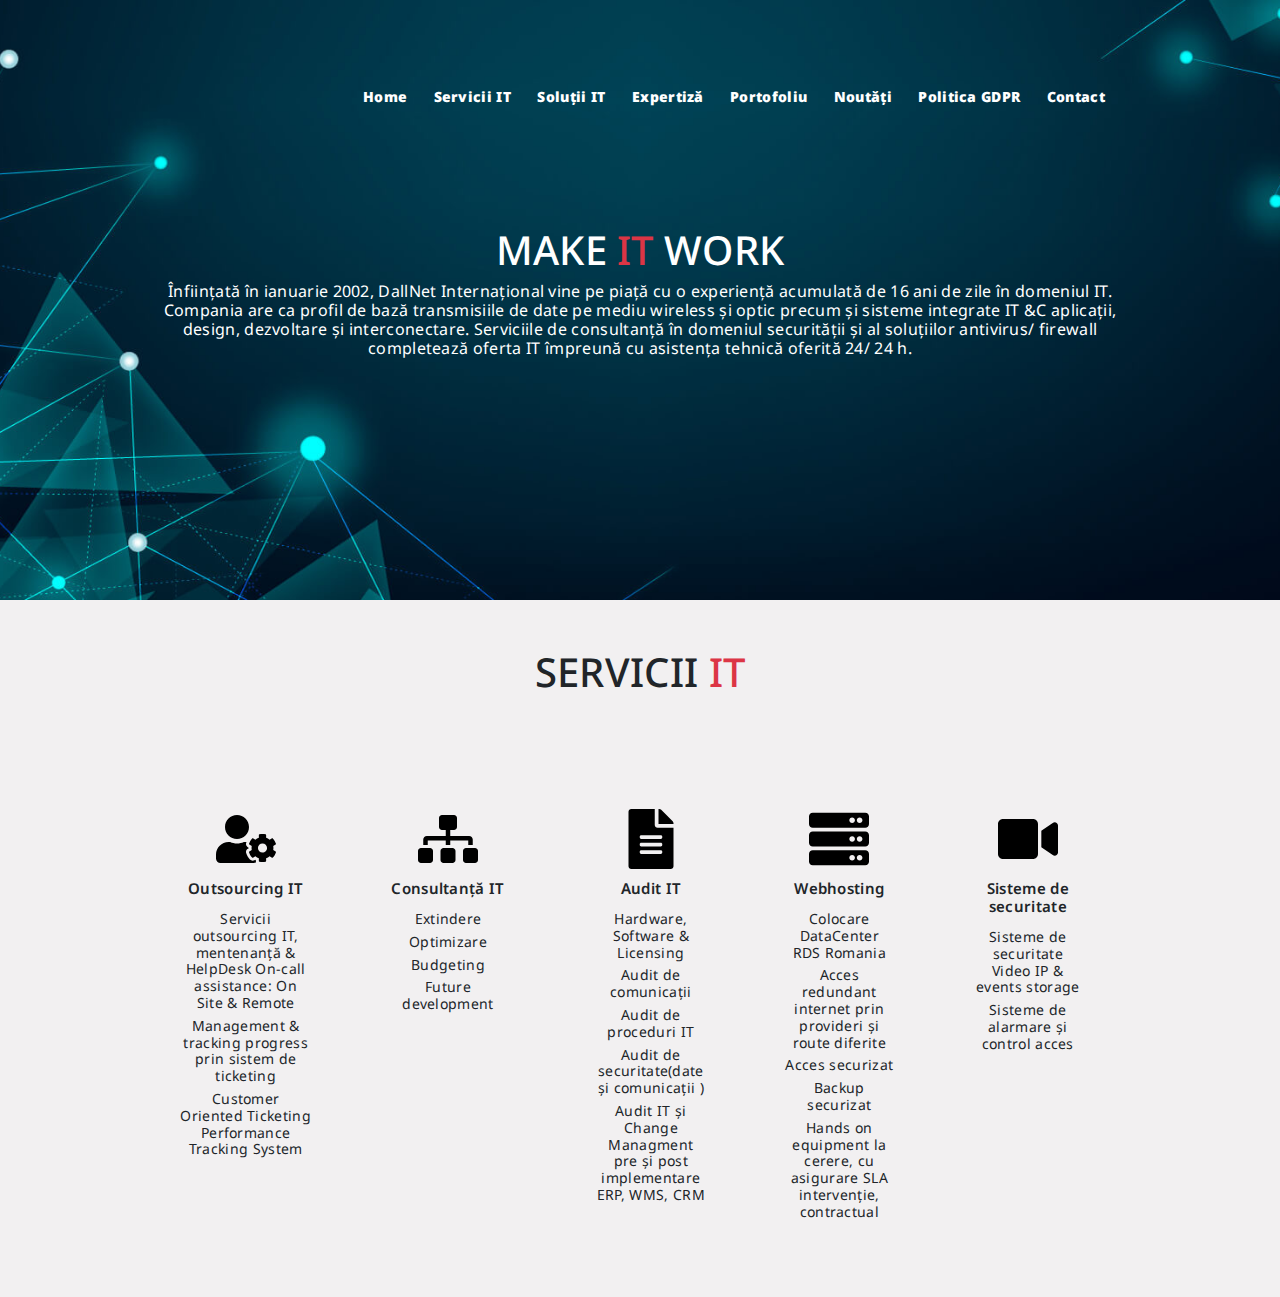
<file: servicii-it.html>
<!DOCTYPE html>
<html lang="en">
  <head>
    <meta charset="utf-8">
    <meta name="viewport" content="width=device-width, maximum-scale=1">
    <meta name="description" content="">
    <meta name="author" content="">
    <title></title>
   

    <!-- Bootstrap core CSS -->
    
   <link rel="stylesheet" href="https://maxcdn.bootstrapcdn.com/bootstrap/4.1.3/css/bootstrap.min.css">      
   <link rel="stylesheet" type="text/css" href="style.css">
   <link rel="stylesheet" type="text/css" href="phone.css">
   <link rel="stylesheet" type="text/css" href="tablet.css">
   <link href="https://fonts.googleapis.com/css?family=Noto+Sans" rel="stylesheet">
   <link rel="stylesheet" href="https://cdnjs.cloudflare.com/ajax/libs/font-awesome/4.7.0/css/font-awesome.min.css">
   <link rel="stylesheet" href="https://use.fontawesome.com/releases/v5.3.1/css/all.css" integrity="sha384-mzrmE5qonljUremFsqc01SB46JvROS7bZs3IO2EmfFsd15uHvIt+Y8vEf7N7fWAU" crossorigin="anonymous">

  </head>

  <body>
  
  <!-- Header -->
  	
  	<div class="header pt-5 text-center">
  		<div class="container-fluid">
  		
  		<a href="javascript:void(0);" class="burgermenu">
    		<i class="fa fa-bars"></i>
  		</a>
  		
       		<div class="mainmenu" id="mainmenu">
       			<ul>
       				<li><a class="selected-item" href="index.html">Home</a></li>
       				<li><a href="servicii-it.html">Servicii <span class="text-uppercase">it</span></a></li>
       				<li><a href="solutii-it.html">Soluții <span class="text-uppercase">it</span></a></li>
       				<li><a href="expertiza.html">Expertiză</a></li>
       				<li><a href="portofoliu.html">Portofoliu</a></li>
       				<li><a href="noutati.html">Noutăți</a></li>
       				<li><a href="politica-gdpr.html">Politica <span class="text-uppercase">gdpr</span></a></li>
       				<li><a href="contact.html">Contact</a></li>
          		</ul>
        	</div>
        	
        
      	<!-- Main-intro -->
      	
      	<div class="main-intro">
      		<h1 class="text-uppercase">Make <span class="text-danger">it</span> work</h1> 
      		<p>Înființată în ianuarie 2002, DallNet Internațional vine pe piață cu o experiență acumulată de 16 ani de zile în domeniul <span class="text-uppercase">it</span>. 
      		Compania are ca profil de bază transmisiile de date pe mediu wireless și optic precum și sisteme integrate <span class="text-uppercase">it</span> 
      		&amp;<span class="text-uppercase">c</span> aplicații, design, dezvoltare și interconectare. 
      		Serviciile de consultanță în domeniul securității și al soluțiilor antivirus&#47; 
      		firewall completează oferta <span class="text-uppercase">it</span> împreună cu asistența tehnică oferită 24&#47; 24 h.
      		</p>
      	</div>
      	
      </div>
      	
     </div>
     
     
     
     	<div id="servicii">
     		<div class="container-fluid">
     			<h1 class="text-uppercase pt-5 pb-5">Servicii <span class="text-danger">it</span></h1> 
     	
     			<div class="row">
     			
     				<div class="col-sm-5">
     					<div class="row" style="margin-right: -3px;">
          					<div class="col-sm-6 col-xs-6" style="padding-right: 6px;">
          						 <div style="margin: 5px;">
           							<img src="images/user-cog-solid.svg" width="60" height="60" alt="user-cog-solid">
                					<h5>Outsourcing <span class="text-uppercase">it</span></h5>
                
					                <ul class="lista-servicii">
					                  <li>Servicii outsourcing IT, mentenanță &amp; HelpDesk On-call assistance: On Site &amp; Remote </li>
		     						  <li>Management &amp; tracking progress prin sistem de ticketing</li>
		     						  <li>Customer Oriented Ticketing Performance Tracking System  </li>
					                </ul>
           						</div>
          					</div>
          					
          					<div class="col-sm-6 col-xs-6" style="padding-right: 6px;">
           						<div style="margin: 5px;">
             				 		<img src="images/sitemap-solid.svg" width="60" height="60" alt="sitemap-solid">
             				 		<h5>Consultanță <span class="text-uppercase">it</span></h5>
                
		                			 <ul class="lista-servicii">
						                  <li>Extindere</li>
			     						  <li>Optimizare</li>
			     						  <li>Budgeting</li>
			     						  <li>Future development</li>
						             </ul>
          						</div>
          		    		</div>
        				</div><!-- ends inner row -->
      				</div>
      
      				<div class="col-sm-7" style="display: table; width: 100%;">
      				
        				<div class="row" style="margin-right: 3px;">
          					<div class="col-sm-4 col-xs-6">
          						<div style="margin: 5px;">
            						<img src="images/file-alt-solid.svg" width="60" height="60" alt="file-alt-solid">
                  					<h5>Audit <span class="text-uppercase">it</span></h5>
                  
				                  	<ul class="lista-servicii">
					                    <li>Hardware, Software &amp; Licensing</li>
			     						<li>Audit de comunicații</li>
			     						<li>Audit de proceduri <span class="text-uppercase">it</span></li>
			     						<li>Audit de securitate(date și comunicații )</li>
			     						<li>Audit <span class="text-uppercase">it</span> și Change Managment pre și post implementare <span class="text-uppercase">erp</span>, <span class="text-uppercase">wms</span>, <span class="text-uppercase">crm</span></li>
				                  	</ul>
          						</div>
          					</div>
          
          					<div class="col-sm-4 col-xs-6">
           						<div style="margin: 5px;">
      								<img src="images/server-solid.svg" width="60" height="60" alt="server-solid">
              						<h5>Webhosting</h5>
              
						            <ul class="lista-servicii">
						            	<li>Colocare DataCenter <span class="text-uppercase">rds</span> Romania</li>
			     						<li>Acces redundant internet prin provideri și route diferite</li>
			     						<li>Acces securizat</li>
			     						<li>Backup securizat</li>
			     						<li>Hands on equipment la cerere, cu asigurare <span class="text-uppercase">sla</span> intervenție, contractual</li>
						            </ul>
         						</div>
         
          					</div>
          					
          					<div class="clearfix visible-xs"></div>
          					
          					<div class="col-sm-4 col-xs-6">
           						<div style="margin: 5px;">
          							<img src="images/video-solid.svg" width="60" height="60" alt="video-solid">
              						<h5>Sisteme de securitate</h5>
              
						            <ul class="lista-servicii">
						                <li>Sisteme de securitate Video <span class="text-uppercase">ip</span> &amp; events storage </li>
     									<li>Sisteme de alarmare și control acces </li>
						            </ul>
          						</div>
          					</div><!-- ends inner row -->
        				</div>
      				</div>
   
				</div>
      				
    		 </div>
    		 
     	</div>
      


    <!-- Bootstrap core JavaScript
    ================================================== -->
    <!-- Placed at the end of the document so the pages load faster -->
      
      <!-- jQuery library -->
	<script src="https://ajax.googleapis.com/ajax/libs/jquery/3.3.1/jquery.min.js"></script>

	<!-- Popper JS -->
	<script src="https://cdnjs.cloudflare.com/ajax/libs/popper.js/1.14.3/umd/popper.min.js"></script>

	<!-- Latest compiled JavaScript -->
	<script src="https://maxcdn.bootstrapcdn.com/bootstrap/4.1.3/js/bootstrap.min.js"></script>
      
    <!-- IE10 viewport hack for Surface/desktop Windows 8 bug -->
      
      <script src="viewport-bug-workaround.js"></script>
      
    <!-- Bootstrap is required -->
    
	<script src="bootstrap.js"></script>
	
	<!-- JS -->
	
	<script src="jquery.bcSwipe.js"></script>
    <script src="script.js"></script>
    
  </body>
  
</html>
</file>
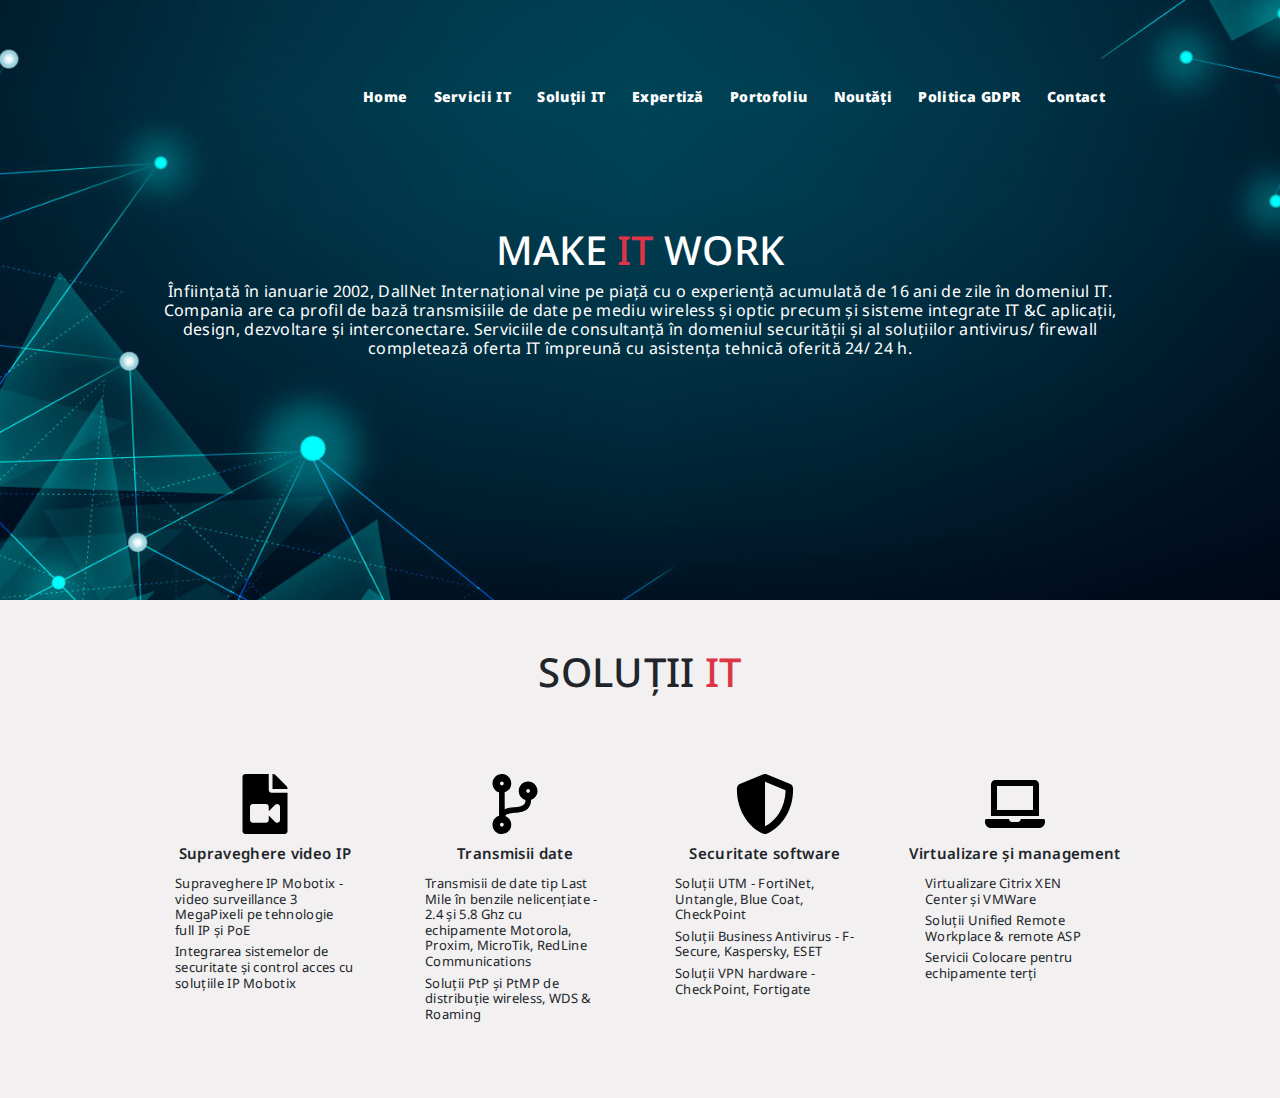
<file: solutii-it.html>
<!DOCTYPE html>
<html lang="en">
  <head>
    <meta charset="utf-8">
    <meta name="viewport" content="width=device-width, maximum-scale=1">
    <meta name="description" content="">
    <meta name="author" content="">
    <title></title>
   

    <!-- Bootstrap core CSS -->
    
   <link rel="stylesheet" href="https://maxcdn.bootstrapcdn.com/bootstrap/4.1.3/css/bootstrap.min.css">
   
   <link rel="stylesheet" type="text/css" href="style.css">
   <link rel="stylesheet" type="text/css" href="phone.css">
   <link rel="stylesheet" type="text/css" href="tablet.css">
   <link href="https://fonts.googleapis.com/css?family=Noto+Sans" rel="stylesheet">
   <link rel="stylesheet" href="https://cdnjs.cloudflare.com/ajax/libs/font-awesome/4.7.0/css/font-awesome.min.css">
   <link rel="stylesheet" href="https://use.fontawesome.com/releases/v5.3.1/css/all.css" integrity="sha384-mzrmE5qonljUremFsqc01SB46JvROS7bZs3IO2EmfFsd15uHvIt+Y8vEf7N7fWAU" crossorigin="anonymous">

  </head>

  <body>
  
  <!-- Header -->
  	
  	<div class="header pt-5 text-center">
  		<div class="container-fluid">
  		
  		<a href="javascript:void(0);" class="burgermenu">
    		<i class="fa fa-bars"></i>
  		</a>
  		
       		<div class="mainmenu" id="mainmenu">
       			<ul>
       				<li><a class="selected-item" href="index.html">Home</a></li>
       				<li><a href="servicii-it.html">Servicii <span class="text-uppercase">it</span></a></li>
       				<li><a href="solutii-it.html">Soluții <span class="text-uppercase">it</span></a></li>
       				<li><a href="expertiza.html">Expertiză</a></li>
       				<li><a href="portofoliu.html">Portofoliu</a></li>
       				<li><a href="noutati.html">Noutăți</a></li>
       				<li><a href="politica-gdpr.html">Politica <span class="text-uppercase">gdpr</span></a></li>
       				<li><a href="contact.html">Contact</a></li>
          		</ul>
        	</div>
        	
        
      	<!-- Main-intro -->
      	
      	<div class="main-intro">
      		<h1 class="text-uppercase">Make <span class="text-danger">it</span> work</h1> 
      		<p>Înființată în ianuarie 2002, DallNet Internațional vine pe piață cu o experiență acumulată de 16 ani de zile în domeniul <span class="text-uppercase">it</span>. 
      		Compania are ca profil de bază transmisiile de date pe mediu wireless și optic precum și sisteme integrate <span class="text-uppercase">it</span> 
      		&amp;<span class="text-uppercase">c</span> aplicații, design, dezvoltare și interconectare. 
      		Serviciile de consultanță în domeniul securității și al soluțiilor antivirus&#47; 
      		firewall completează oferta <span class="text-uppercase">it</span> împreună cu asistența tehnică oferită 24&#47; 24 h.
      		</p>
      	</div>
      	
      </div>
      	
     </div>
     
     
     
     	<div id="solutii">
     		<div class="container-fluid">
     			<h1 class="text-uppercase pt-5 pb-5">Soluții <span class="text-danger">it</span></h1> 
     	
     			<div class="row">
     				<div class="col-md-3">
     					<img src="images/file-video-solid.svg" width="60" height="60" alt="file-video-solid">
     					<h5>Supraveghere video <span class="text-uppercase">ip</span></h5>
     					<ul>
     						<li>Supraveghere IP Mobotix - video surveillance 3 MegaPixeli pe tehnologie full IP și PoE</li>
     						<li>Integrarea sistemelor de securitate și control acces cu soluțiile IP Mobotix</li>
     					</ul>
      				</div>
      		
      				<div class="col-md-3">
     					<img src="images/code-branch-solid.svg" width="60" height="60" alt="code-branch-solid">
     					<h5>Transmisii date</h5>
     					<ul>
     						<li>Transmisii de date tip Last Mile în benzile nelicențiate - 2.4 și 5.8 Ghz cu echipamente Motorola, Proxim, MicroTik, RedLine Communications</li>
     						<li>Soluții PtP și PtMP de distribuție wireless, WDS &amp; Roaming</li>
     					</ul>
      				</div>
      				
      				<div class="col-md-3">
     					<img src="images/shield-alt-solid.svg" width="60" height="60" alt="shield-alt-solid">
     					<h5>Securitate software</h5>
     					<ul>
     						<li>Soluții UTM - FortiNet, Untangle, Blue Coat, CheckPoint</li>
     						<li>Soluții Business Antivirus - F-Secure, Kaspersky, ESET</li>
     						<li>Soluții VPN hardware -  CheckPoint, Fortigate</li>
     					</ul>
      				</div>
      				
      				<div class="col-md-3">
     					<img src="images/laptop-solid.svg" width="60" height="60" alt="laptop-solid">
     					<h5>Virtualizare și management</h5>
     					<ul>
     						<li>Virtualizare Citrix XEN Center și VMWare</li>
     						<li>Soluții Unified Remote Workplace &amp; remote ASP</li>
     						<li>Servicii Colocare pentru echipamente terți</li>
     					</ul>
      				</div>
      			</div>
      			
    		 </div>
    		 
     	</div>
      


    <!-- Bootstrap core JavaScript
    ================================================== -->
    <!-- Placed at the end of the document so the pages load faster -->
      
      <!-- jQuery library -->
	<script src="https://ajax.googleapis.com/ajax/libs/jquery/3.3.1/jquery.min.js"></script>

	<!-- Popper JS -->
	<script src="https://cdnjs.cloudflare.com/ajax/libs/popper.js/1.14.3/umd/popper.min.js"></script>

	<!-- Latest compiled JavaScript -->
	<script src="https://maxcdn.bootstrapcdn.com/bootstrap/4.1.3/js/bootstrap.min.js"></script>
      
    <!-- IE10 viewport hack for Surface/desktop Windows 8 bug -->
      
      <script src="viewport-bug-workaround.js"></script>
      
    <!-- Bootstrap is required -->
    
	<script src="bootstrap.js"></script>
	
	<!-- JS -->
	
	<script src="jquery.bcSwipe.js"></script>
    <script src="script.js"></script>
    
  </body>
  
</html>
</file>
<file: style.css>
body {
    font-family: 'Noto Sans', sans-serif;
    font-size: 16px;
    line-height: 1.2;
    letter-spacing: 0.02em;
    text-align: center;
    margin: 0;
    padding: 0;
}

.container-fluid {
	max-width: 1000px;
	margin: 0 auto;
}

#portofoliu ul, 
#noutati ul li,
#politica-gdpr ul  {
	list-style-type: square;
}

#servicii,
#solutii,
#expertiza,
#portofoliu,
#noutati {
	background-color: #f2f0f1;
	margin: 0 auto;
	padding-bottom: 60px;
}


/* Header */

.header {
	background: transparent url(images/bg-intro.jpg) no-repeat scroll center top;
	color: #fff;  
    height: 600px;
    overflow: hidden;
    background-size: cover;
    background-position: center;
}


/*Main-menu*/

.mainmenu {
    float: right;
    font-weight: 900;
    padding-top: 30px;
}

.mainmenu ul {
    margin: 0;
    padding: 0;
}

.mainmenu ul li {
    list-style-type: none;
    display: inline-block;
}

.mainmenu ul li a {
    text-decoration: none;
    padding: 5px 11px;
    color: #fff;
    display: block;
}

.mainmenu ul li:last-child a {
    padding-right: 0;
}

.mainmenu ul li a:hover,
.mainmenu ul li.selected-item a {
     color: #11b8b8;
}

.burgermenu {
    display: none;
}


/* Main-intro */

.main-intro {
	clear: both;
	padding-top: 70px;
}

.main-intro h1 {
	margin-top: 45px;
}
4
.main-intro p {
	padding-top: 65px;
    padding-right: 125px;
    padding-left: 125px;
}



/****************************** Home ***********************************/


/* About */

.about {
	margin-top: 30px;
}

.about h1 {
	padding-bottom: 20px;
}


/* Servicii */

#servicii-main {
	background-color: #dcdadb;
	padding-bottom: 60px;
}

.link-button  .see-more {
    border: 1px solid #53767c;  
    border-radius: 30px;
    text-decoration: none;
    font-size: 14px;
    color: #fff;
    display: inline-block;
    background-color: #53767c;
    padding: 6px 25px;
    margin-top: 22px;
    margin-bottom: 30px;
}

.link-button .see-more:hover {
	border: 1px solid rgba(242, 240, 241, 0.5);
	background-color: rgba(242, 240, 241, 0.5);
	color: #000;
}


/* Client */

#client {
    margin: 0 auto;
    overflow: hidden;
    background-color: #f2f1f1;
    clear: both;
}

#client h1 {
    font-size: 35px;
    color: #000;
    text-transform: uppercase;
    margin-top: 25px;
}

#client .more-client {
    border: 1px solid #dddcdc;
    border-radius: 30px;
    text-decoration: none;
    color: #a59d9d;
    display: inline-block;
    background-color: #dddcdc;
    padding: 9px 35px;
    margin-bottom: 40px;
}

#client .more-client:hover {
	border: 1px solid #527880;
	background-color: #527880;
	color: #fff;
}


/* Address */

.carousel-control-prev,
.carousel-control-next {
	margin-top: 5px;
}

.address {
	height: 400px;
	background-color: #c9d2d1;
}

.address h1 {
	padding-top: 50px;
	padding-bottom: 60px;
}


/* Footer */

#footer {
	background-color: #003E50;
	overflow: hidden;
	color: #fff;
}

h3 {
	margin-top: 55px;
	margin-bottom: 30px;
	font-size: 35px;
}

input[type="text"],
input[type="email"],
input[type="tel"],
#input-enquiry,
.btn {
	background-color: #f5f5f5;
}

input[type="text"],
input[type="email"],
input[type="tel"],
#input-enquiry {
    margin: 10px auto;
    padding-left: 20px;
   	font-size: 18px; 
   	width: 65%;
    border: none;
    -webkit-box-shadow: none;
    -moz-border-radius: 3px;
    -webkit-border-radius: 3px;
}

#input-enquiry {
	height: 200px;
}

.btn {
    padding: 13px 38px;
    margin: 30px auto;
    color: #014051;
    width: 15%%;
    display: block;
}

.btn:hover {
	background-color: #dcdadb;
}

.copyright {
	margin-top: 55px;
	margin-bottom: 60px;
}
							
							
							
/****************************** Servicii IT ***********************************/
							

.row {
	margin-top: 30px;
}


h5 {
	font-weight: 600;
	padding-top: 10px;
}

ul {
	list-style-type: none;
}

ul li {
	font-size: 14px;
    padding-top: 6px;
    position: relative;
    right: 20px;
}



/****************************** Solutii ***********************************/


h5 {
	font-size: 15px;
}

#solutii ul li {
	font-size: 13px;
	text-align: left;
}	



/****************************** Expertiză ***********************************/


#expertiza p {
	font-size: 15px;
}



/****************************** Portofoliu ***********************************/


.slider {
	width: 100%;
	margin: 50px auto;
}

.slick-slide {
	margin: 0 auto;
}

.slick-slide img {
	width: 70%;
	
}

.slick-prev:before,
.slick-next:before {
	color: black;
}

.slick-slide {
	transition: all ease-in-out .3s;
	opacity: 1;
}
    
.slick-active,
.slick-current {
	opacity: 1;
}

.slick-prev:hover,
.slick-next:hover {
	background-color: red;
}

#portofoliu ul li {
	list-style-type: none;
}

/****************************** Noutăți ***********************************/


#noutati h1 {
	padding-top: 50px;
}

#noutati h3,
#noutati p,
#noutati ul {
	text-align: left;
}

#noutati h3 {
	font-size: 24px;
}

#noutati p {
	margin-left: 37px;
}

#noutati ul li {
	font-size: 16px;
}



/****************************** Politica-gdpr ***********************************/


#politica-gdpr h1 {
	padding-top: 50px;
	padding-bottom: 50px;
}

#politica-gdpr h5,
#politica-gdpr p,
#politica-gdpr ul {
	text-align: left;
}

#politica-gdpr h5 {
	font-size: 20px;
}


.map {
	background-color: #F7F7F7;
}


.center img {
	width: auto;
	margin: 0 auto;
}

/********************************************************* iPhone 6, 6S, 7 and 8 ******************************************************/


                                  /**************************** Portrait ******************************/

@media only screen 
  and (min-device-width: 320px) 
  and (max-device-width: 667px) 
  and (-webkit-min-device-pixel-ratio: 2)
  and (orientation: portrait) {
    
html,body {
    width: 100%;
    height: 100%;
    margin: 0px;
    padding: 0px;
}
    
.container {
    width: auto;
}

.header {
	background: transparent url(images/bg-header-mobile.jpg) no-repeat scroll center top;
	color: #fff;  
    height: 600px;
    overflow: hidden;
    background-size: cover;
    background-position: center;
}

h1,
#client h1,
h3 {
	font-size: 30px;
}

.main-intro {
	 padding-top: 60px;
}

.main-intro h1 {
    margin-top: 15px;
    margin-bottom: 40px;
}

.main-intro p {
    padding: 0px;  
}

      /* Main-menu */ 
    
.mainmenu ul li {
    list-style-type: none;
    display: block; 
}

.mainmenu a {
  float: left;
  display: block;
  color: #f2f2f2;
  text-align: center;
  padding: 14px 16px;
  text-decoration: none;
  font-size: 17px;
}

.mainmenu a:active {
  color: #00e0d0;;
}

.selected-item {
    color: white;
    padding-top: 15px;
}
        
.mainmenu ul {
    display: none;
    margin-top: 15px;
    margin-right: 20px;    
} 

a.burgermenu {
    display: block;
    position: absolute;
   	top: 75px;
    right: 49px;
    color: #fff;
} 
      
a.burgermenu:active {
    color: #00e0d0;
}

.first,
.second {
	position: static;
	right: 0;servicii-main
	left: 0;
}

.second {
	margin: 0 auto;
}

#logo-certificari img {
	margin-top: 10px;
	margin-bottom: 20px;
}

.carousel-control-prev,
.carousel-control-next {
	display: none;
}

.map {
	position: relative;
    padding-bottom: 100%;
    height: 0;
    overflow: hidden;
    padding: 0;
}
    
.map iframe {
    position: absolute;
    top: 0;
    left: 0;
    width: 100%;
    height: 100%;
}

.btn {
    padding: 13px 38px;
    margin: 30px auto;
    color: #014051;
    width: 65%;
    display: block;
} 

/****************************** Servicii IT ***********************************/
							

ul li {
	font-size: 14px;
    padding-top: 6px;
    position: relative;
    right: 20px;
}

.col-sm-7 {
	margin-left: 18px;
}

  
}
  
                                 /**************************** Landscape ******************************/

 @media only screen 
  and (min-device-width: 375px) 
  and (max-device-width: 667px) 
  and (-webkit-min-device-pixel-ratio: 2)
  and (orientation: landscape) {
      
html,body {
    width: 100%;
    height: 100%;
    margin: 0px;
    padding: 0px;
    overflow-x: visible; 
}
    
.container {
    width: 100%;
} 

.header {
	background: transparent url(images/bg-header-mobile.jpg) no-repeat scroll center top;
	color: #fff;  
    height: 600px;
    overflow: hidden;
    background-size: cover;
    background-position: center;
}

.main-intro {
	padding-top: 60px;
}

.main-intro h1 {
    margin-top: 15px;
    margin-bottom: 40px;
}

.main-intro p {
    padding: 0px;  
    margin-left: 50px;
    margin-right: 50px;
}

      /* Main-menu */ 
    
.mainmenu ul li {
    list-style-type: none;
    display: block; 
}

.mainmenu a {
  float: left;
  display: block;
  color: #f2f2f2;
  text-align: center;
  padding: 14px 16px;
  text-decoration: none;
  font-size: 17px;
}

.mainmenu a:active {
  color: #00e0d0;;
}

.selected-item {
    color: white;
    padding-top: 15px;
}
        
.mainmenu ul {
    display: none;
    margin-top: 15px;
    margin-right: 20px;    
} 

a.burgermenu {
    display: block;
    position: absolute;
   	top: 75px;
    right: 49px;
    color: #fff;
} 
      
a.burgermenu:active {
    color: #00e0d0;
}

.first,
.second {
	position: static;
	right: 0;
	left: 0;
}

.second {
	margin: 0 auto;
}

#logo-client img {
   margin-right: 25px;   
}  

.carousel-control-prev,
.carousel-control-next {
	display: none;
}


.map {
	position: relative;
    padding-bottom: 100%;
    height: 0;
    overflow: hidden;
    padding: 0;
}
    
.map iframe {
    position: absolute;
    top: 0;
    left: 0;
    width: 100%;
    height: 100%;
}

/****************************** Servicii IT ***********************************/
		


#lista-servicii h5 {
	font-size: 14px;
}

#lista-servicii ul li {
	font-size: 12px;

    right: 33px;
}

 
}



/************************************************************** iPhone X ****************************************************************/



                                    /************************** Portrait ********************************/
                                    
@media only screen 
  and (min-device-width: 375px) 
  and (max-device-width: 812px) 
  and (-webkit-min-device-pixel-ratio: 3)
  and (orientation: portrait) {
  
  html,body {
    width: 100%;
    height: 100%;
    margin: 0px;
    padding: 0px;
    overflow-x: visible; 
}
    
.container {
    width: 100%;
}

.header {
	background: transparent url(images/bg-header-mobile.jpg) no-repeat scroll center top;
	color: #fff;  
    height: 600px;
    overflow: hidden;
    background-size: cover;
    background-position: center;
}

.main-intro {
	padding-top: 60px;
}

.main-intro h1 {
    margin-top: 15px;
    margin-bottom: 40px;
}

.main-intro p {
    padding: 0px;  
}

      /* Main-menu */ 
    
.mainmenu ul li {
    list-style-type: none;
    display: block; 
}

.mainmenu a {
  float: left;
  display: block;
  color: #f2f2f2;
  text-align: center;
  padding: 14px 16px;
  text-decoration: none;
  font-size: 17px;
}

.mainmenu a:active {
  color: #00e0d0;;
}

.selected-item {
    color: white;
    padding-top: 15px;
}
        
.mainmenu ul {
    display: none;
    margin-top: 15px;
    margin-right: 20px;    
} 

a.burgermenu {
    display: block;
    position: absolute;
   	top: 75px;
    right: 49px;
    color: #fff;
} 
      
a.burgermenu:active {
    color: #00e0d0;
}
#servicii-main .see-more:hover {
	border: 1px solid rgba(242, 240, 241, 0.5);
	background-color: rgba(242, 240, 241, 0.5);
	color: #000;
}
.col-sm-7 {
	margin-left: 30px;
}

.carousel-control-prev,
.carousel-control-next {
	display: none;
}


.map {
	position: relative;
    padding-bottom: 100%;
    height: 0;
    overflow: hidden;
    padding: 0;
}
    
.map iframe {
    position: absolute;
    top: 0;
    left: 0;
    width: 100%;
    height: 100%;
}

.btn {
    padding: 13px 38px;
    margin: 30px auto;
    color: #014051;
    width: 65%;
    display: block;
} 
  
}
  
  
  									/************************** Landscape ********************************/
  									
  									
  		
  @media only screen 
  and (min-device-width: 375px) 
  and (max-device-width: 812px) 
  and (-webkit-min-device-pixel-ratio: 3)
  and (orientation: landscape) { 
  
  html,body {
    width: 100%;
    height: 100%;
    margin: 0px;
    padding: 0px;
    overflow-x: visible; 
}
    
.container {
    width: 100%;
}

.header {
	background: transparent url(images/bg-header-mobile.jpg) no-repeat scroll center top;
	color: #fff;  
    height: 600px;
    overflow: hidden;
    background-size: cover;
    background-position: center;
}
    		 		
.main-intro {
	padding-top: 60px;
}

.main-intro h1 {
    margin-top: 15px;
    margin-bottom: 40px;
}

.main-intro p {
    padding: 0px; 
    margin-left: 40px;
    margin-right: 40px; 
}

      /* Main-menu */ 
    
.mainmenu ul li {
    list-style-type: none;
    display: block; 
}

.mainmenu a {
  float: left;
  display: block;
  color: #f2f2f2;
  text-align: center;
  padding: 14px 16px;
  text-decoration: none;
  font-size: 17px;
}

.mainmenu a:active {
  color: #00e0d0;;
}

.selected-item {
    color: white;
    padding-top: 15px;
}
        
.mainmenu ul {
    display: none;
    margin-top: 15px;
    margin-right: 20px;    
} 

a.burgermenu {
    display: block;
    position: absolute;
   	top: 75px;
    right: 49px;
    color: #fff;
} 
      
a.burgermenu:active {
    color: #00e0d0;
}

.lista-servicii li {
	margin: 0 auto;
}


#logo-client img {
    margin-right: 50px;  
}

.carousel-control-prev,
.carousel-control-next {
	display: none;
}


.map {
	position: relative;
    padding-bottom: 100%;
    height: 0;
    overflow: hidden;
    padding: 0;
}
    
.map iframe {
    position: absolute;
    top: 0;
    left: 0;
    width: 100%;
    height: 100%;
} 

/****************************** Servicii IT ***********************************/
							

.row {
	margin-top: 30px;
}


h5 {
	font-weight: 600;
	padding-top: 10px;
}

ul {
	list-style-type: none;
}

ul li {
	font-size: 14px;
    padding-top: 6px;
    
}
#servicii-main .see-more {
    padding: 6px 20px;
}
  
}



/********************************************************* iPad 3, 4 and Pro 9.7" ******************************************************/

	
                                  /**************************** Portrait ******************************/
                                  
@media only screen 
  and (min-device-width: 768px) 
  and (max-device-width: 1024px) 
  and (orientation: portrait) 
  and (-webkit-min-device-pixel-ratio: 1) {
  
html,body {
    width: 100%;
    height: 100%;
    margin: 0px;
    padding: 0px;
}

.container {
	width: 1000px;
}

     /* Main-menu */ 
    
.mainmenu ul li {
    list-style-type: none;
    display: block; 
}

.mainmenu a {
  float: left;
  display: block;
  color: #f2f2f2;
  text-align: center;
  padding: 14px 16px;
  text-decoration: none;
  font-size: 17px;
}

.mainmenu a:active {
  color: #00e0d0;;
}

.selected-item {
    color: white;
    padding-top: 15px;
}
        
.mainmenu ul {
    display: none;
    margin-top: 0;
    margin-right: 85px;  
} 

a.burgermenu {
    display: block;
    position: absolute;
   	top: 80px;
    right: 111px;
    color: #fff;
} 
      
a.burgermenu:active {
    color: #00e0d0;
}

.first,
.second {
	position: static;
	right: 0;
	left: 0;
}

#logo-client img {
   margin-right: 40px;   
}  

.carousel-control-prev,
.carousel-control-next {
	display: none;
}


.map {
	position: relative;
    padding-bottom: 100%;
    height: 0;
    overflow: hidden;
    padding: 0;
}
    
.map iframe {
    position: absolute;
    top: 0;
    left: 0;
    width: 100%;
    height: 100%;
} 
  
}







                                /**************************** Landscape ******************************/

@media only screen 
  and (min-device-width: 768px) 
  and (max-device-width: 1024px) 
  and (orientation: landscape) 
  and (-webkit-min-device-pixel-ratio: 1) {

	
html,body {
    width: 100%;
    height: 100%;
    margin: 0px;
    padding: 0px;
}

.container {
	width: 1000px;
}

     /* Main-menu */ 
    
.mainmenu ul li {
    list-style-type: none;
    display: block; 
}

.mainmenu a {
  float: left;
  display: block;
  color: #f2f2f2;
  text-align: center;
  padding: 14px 16px;
  text-decoration: none;
  font-size: 17px;
}					

.mainmenu a:active {
  color: #00e0d0;;
}

.selected-item {
    color: white;
    padding-top: 15px;
}
        
.mainmenu ul {
    display: none;
    margin-top: 0;
    margin-right: 85px;  
} 

a.burgermenu {
    display: block;
    position: absolute;
   	top: 80px;
    right: 111px;
    color: #fff;
} 
      
a.burgermenu:active {
    color: #00e0d0;
}

.first,
.second {
	position: static;
	right: 0;
	left: 0;
	margin: 0 auto;
}

.second {
	padding-top: 87px;
}

#logo-client img {
   margin-right: 87px;   
}

.carousel-control-prev,
.carousel-control-next {
	display: none;
}


.map {
	position: relative;
    padding-bottom: 100%;
    height: 0;
    overflow: hidden;
    padding: 0;
}
    
.map iframe {
    position: absolute;
    top: 0;
    left: 0;
    width: 100%;
    height: 100%;
}   
  
}





/********************************************************* iPad Pro 10.5" ******************************************************/



							  /**************************** Portrait ******************************/



@media only screen 
  and (min-device-width: 834px) 
  and (max-device-width: 834px) 
  and (orientation: portrait) 
  and (-webkit-min-device-pixel-ratio: 2) {

	html,body {
    width: 100%;
    height: 100%;
    margin: 0px;
    padding: 0px;
}

.container {
	width: 1000px;
}

     /* Main-menu */ 
    
.mainmenu ul li {
    list-style-type: none;
    display: block; 
}

.mainmenu a {
  float: left;
  display: block;
  color: #f2f2f2;
  text-align: center;
  padding: 14px 16px;
  text-decoration: none;
  font-size: 17px;
}

.mainmenu a:active {
  color: #00e0d0;;
}

.selected-item {
    color: white;
    padding-top: 15px;
}
        
.mainmenu ul {
    display: none;
    margin-top: 0;
    margin-right: 85px;  
} 

a.burgermenu {
    display: block;
    position: absolute;
   	top: 80px;
    right: 111px;
    color: #fff;
} 
      
a.burgermenu:active {
    color: #00e0d0;
}

#logo-client img {
    margin-right: 50px;
    margin-left: 50px;  
}  

.carousel-control-prev,
.carousel-control-next {
	display: none;
}


.map {
	position: relative;
    padding-bottom: 100%;
    height: 0;
    overflow: hidden;
    padding: 0;
}
    
.map iframe {
    position: absolute;
    top: 0;
    left: 0;
    width: 100%;
    height: 100%;
} 
  
}





                                /**************************** Landscape ******************************/
                                
@media only screen 
  and (min-device-width: 1112px) 
  and (max-device-width: 1112px) 
  and (orientation: landscape) 
  and (-webkit-min-device-pixel-ratio: 2) {

	html,body {
    width: 100%;
    height: 100%;
    margin: 0px;
    padding: 0px;
}

.container {
	width: 1000px;
}

     /* Main-menu */ 
    
.mainmenu ul li {
    list-style-type: none;
    display: block; 
}

.mainmenu a {
  float: left;
  display: block;
  color: #f2f2f2;
  text-align: center;
  padding: 14px 16px;
  text-decoration: none;
  font-size: 17px;
}

.mainmenu a:active {
  color: #00e0d0;;
}

.selected-item {
    color: white;
    padding-top: 15px;
}
        
.mainmenu ul {
    display: none;
    margin-top: 0;
    margin-right: 85px;  
} 

a.burgermenu {
    display: block;
    position: absolute;
   	top: 80px;
    right: 111px;
    color: #fff;
} 
      
a.burgermenu:active {
    color: #00e0d0;
}

.row .second {
	position: absolute;
	right: 14px;
}

#logo-client img {
       margin-right: 50px;
    margin-left: 50px;  
}

.carousel-control-prev,
.carousel-control-next {
	display: none;
}


.map {
	position: relative;
    padding-bottom: 100%;
    height: 0;
    overflow: hidden;
    padding: 0;
}
    
.map iframe {
    position: absolute;
    top: 0;
    left: 0;
    width: 100%;
    height: 100%;
}  
  
}
</file>
<file: phone.css>
/********************************************************* iPhone 6, 6S, 7 and 8 ******************************************************/


                                  /**************************** Portrait ******************************/

@media only screen 
  and (min-device-width: 320px) 
  and (max-device-width: 667px) 
  and (-webkit-min-device-pixel-ratio: 2)
  and (orientation: portrait) {
    
html,body {
    width: 100%;
    height: 100%;
    margin: 0px;
    padding: 0px;
}
    
.container {
    width: 1000px;
}

.header {
	background: transparent url(images/bg-header-mobile.jpg) no-repeat scroll center top;
	color: #fff;  
    height: 600px;
    overflow: hidden;
    background-size: cover;
    background-position: center;
}

h1,
#client h1,
h3 {
	font-size: 30px;
}

.main-intro {
	 padding-top: 60px;
}

.main-intro h1 {
    margin-top: 15px;
    margin-bottom: 40px;
}

.main-intro p {
    padding: 0px;  
}

      /* Main-menu */ 
    
.mainmenu ul li {
    list-style-type: none;
    display: block; 
}

.mainmenu a {
  float: left;
  display: block;
  color: #f2f2f2;
  text-align: center;
  padding: 14px 16px;
  text-decoration: none;
  font-size: 17px;
}

.mainmenu a:active {
  color: #00e0d0;;
}

.selected-item {
    color: white;
    padding-top: 15px;
}
        
.mainmenu ul {
    display: none;
    margin-top: 15px;
    margin-right: 20px;    
} 

a.burgermenu {
    display: block;
    position: absolute;
   	top: 75px;
    right: 49px;
    color: #fff;
} 
      
a.burgermenu:active {
    color: #00e0d0;
}

.carousel-control-prev,
.carousel-control-next {
	display: none;
}
  
}
  
                                 /**************************** Landscape ******************************/

 @media only screen 
  and (min-device-width: 375px) 
  and (max-device-width: 667px) 
  and (-webkit-min-device-pixel-ratio: 2)
  and (orientation: landscape) {
      
html,body {
    width: 100%;
    height: 100%;
    margin: 0px;
    padding: 0px;
    overflow-x: visible; 
}
    
.container {
    width: 100%;
} 

.header {
	background: transparent url(images/bg-header-mobile.jpg) no-repeat scroll center top;
	color: #fff;  
    height: 600px;
    overflow: hidden;
    background-size: cover;
    background-position: center;
}

.main-intro {
	padding-top: 60px;
}

.main-intro h1 {
    margin-top: 15px;
    margin-bottom: 40px;
}

.main-intro p {
    padding: 0px;  
    margin-left: 50px;
    margin-right: 50px;
}

      /* Main-menu */ 
    
.mainmenu ul li {
    list-style-type: none;
    display: block; 
}

.mainmenu a {
  float: left;
  display: block;
  color: #f2f2f2;
  text-align: center;
  padding: 14px 16px;
  text-decoration: none;
  font-size: 17px;
}

.mainmenu a:active {
  color: #00e0d0;;
}

.selected-item {
    color: white;
    padding-top: 15px;
}
        
.mainmenu ul {
    display: none;
    margin-top: 15px;
    margin-right: 20px;    
} 

a.burgermenu {
    display: block;
    position: absolute;
   	top: 75px;
    right: 49px;
    color: #fff;
} 
      
a.burgermenu:active {
    color: #00e0d0;
}

#logo-client img {
   margin-right: 25px;   
}  

.carousel-control-prev,
.carousel-control-next {
	display: none;
}
  
}



/************************************************************** iPhone X ****************************************************************/



                                    /************************** Portrait ********************************/
                                    
@media only screen 
  and (min-device-width: 375px) 
  and (max-device-width: 812px) 
  and (-webkit-min-device-pixel-ratio: 3)
  and (orientation: portrait) {
  
  html,body {
    width: 100%;
    height: 100%;
    margin: 0px;
    padding: 0px;
    overflow-x: visible; 
}
    
.container {
    width: 100%;
}

.header {
	background: transparent url(images/bg-header-mobile.jpg) no-repeat scroll center top;
	color: #fff;  
    height: 600px;
    overflow: hidden;
    background-size: cover;
    background-position: center;
}

.main-intro {
	padding-top: 60px;
}

.main-intro h1 {
    margin-top: 15px;
    margin-bottom: 40px;
}

.main-intro p {
    padding: 0px;  
}

      /* Main-menu */ 
    
.mainmenu ul li {
    list-style-type: none;
    display: block; 
}

.mainmenu a {
  float: left;
  display: block;
  color: #f2f2f2;
  text-align: center;
  padding: 14px 16px;
  text-decoration: none;
  font-size: 17px;
}

.mainmenu a:active {
  color: #00e0d0;;
}

.selected-item {
    color: white;
    padding-top: 15px;
}
        
.mainmenu ul {
    display: none;
    margin-top: 15px;
    margin-right: 20px;    
} 

a.burgermenu {
    display: block;
    position: absolute;
   	top: 75px;
    right: 49px;
    color: #fff;
} 
      
a.burgermenu:active {
    color: #00e0d0;
}

.carousel-control-prev,
.carousel-control-next {
	display: none;
}
  
}
  
  
  									/************************** Landscape ********************************/
  									
  									
  		
  @media only screen 
  and (min-device-width: 375px) 
  and (max-device-width: 812px) 
  and (-webkit-min-device-pixel-ratio: 3)
  and (orientation: landscape) { 
  
  html,body {
    width: 100%;
    height: 100%;
    margin: 0px;
    padding: 0px;
    overflow-x: visible; 
}
    
.container {
    width: 100%;
}

.header {
	background: transparent url(images/bg-header-mobile.jpg) no-repeat scroll center top;
	color: #fff;  
    height: 600px;
    overflow: hidden;
    background-size: cover;
    background-position: center;
}
    		 		
.main-intro {
	padding-top: 60px;
}

.main-intro h1 {
    margin-top: 15px;
    margin-bottom: 40px;
}

.main-intro p {
    padding: 0px; 
    margin-left: 40px;
    margin-right: 40px; 
}

      /* Main-menu */ 
    
.mainmenu ul li {
    list-style-type: none;
    display: block; 
}

.mainmenu a {
  float: left;
  display: block;
  color: #f2f2f2;
  text-align: center;
  padding: 14px 16px;
  text-decoration: none;
  font-size: 17px;
}

.mainmenu a:active {
  color: #00e0d0;;
}

.selected-item {
    color: white;
    padding-top: 15px;
}
        
.mainmenu ul {
    display: none;
    margin-top: 15px;
    margin-right: 20px;    
} 

a.burgermenu {
    display: block;
    position: absolute;
   	top: 75px;
    right: 49px;
    color: #fff;
} 
      
a.burgermenu:active {
    color: #00e0d0;
}

#logo-client img {
    margin-right: 50px;  
}

.carousel-control-prev,
.carousel-control-next {
	display: none;
}
  
}
</file>
<file: tablet.css>
/********************************************************* iPad 3, 4 and Pro 9.7" ******************************************************/

	
                                  /**************************** Portrait ******************************/
                                  
@media only screen 
  and (min-device-width: 768px) 
  and (max-device-width: 1024px) 
  and (orientation: portrait) 
  and (-webkit-min-device-pixel-ratio: 1) {
  
html,body {
    width: 100%;
    height: 100%;
    margin: 0px;
    padding: 0px;
}

.container {
	width: 1000px;
}

     /* Main-menu */ 
    
.mainmenu ul li {
    list-style-type: none;
    display: block; 
}

.mainmenu a {
  float: left;
  display: block;
  color: #f2f2f2;
  text-align: center;
  padding: 14px 16px;
  text-decoration: none;
  font-size: 17px;
}

.mainmenu a:active {
  color: #00e0d0;;
}

.selected-item {
    color: white;
    padding-top: 15px;
}
        
.mainmenu ul {
    display: none;
    margin-top: 0;
    margin-right: 85px;  
} 

a.burgermenu {
    display: block;
    position: absolute;
   	top: 80px;
    right: 111px;
    color: #fff;
} 
      
a.burgermenu:active {
    color: #00e0d0;
}

#logo-client img {
   margin-right: 40px;   
}  

.carousel-control-prev,
.carousel-control-next {
	display: none;
}
  
}







                                /**************************** Landscape ******************************/

@media only screen 
  and (min-device-width: 768px) 
  and (max-device-width: 1024px) 
  and (orientation: landscape) 
  and (-webkit-min-device-pixel-ratio: 1) {

	
html,body {
    width: 100%;
    height: 100%;
    margin: 0px;
    padding: 0px;
}

.container {
	width: 1000px;
}

     /* Main-menu */ 
    
.mainmenu ul li {
    list-style-type: none;
    display: block; 
}

.mainmenu a {
  float: left;
  display: block;
  color: #f2f2f2;
  text-align: center;
  padding: 14px 16px;
  text-decoration: none;
  font-size: 17px;
}					

.mainmenu a:active {
  color: #00e0d0;;
}

.selected-item {
    color: white;
    padding-top: 15px;
}
        
.mainmenu ul {
    display: none;
    margin-top: 0;
    margin-right: 85px;  
} 

a.burgermenu {
    display: block;
    position: absolute;
   	top: 80px;
    right: 111px;
    color: #fff;
} 
      
a.burgermenu:active {
    color: #00e0d0;
}

#logo-client img {
   margin-right: 87px;   
}

.carousel-control-prev,
.carousel-control-next {
	display: none;
}  
  
}





/********************************************************* iPad Pro 10.5" ******************************************************/



							  /**************************** Portrait ******************************/



@media only screen 
  and (min-device-width: 834px) 
  and (max-device-width: 834px) 
  and (orientation: portrait) 
  and (-webkit-min-device-pixel-ratio: 2) {

	html,body {
    width: 100%;
    height: 100%;
    margin: 0px;
    padding: 0px;
}

.container {
	width: 1000px;
}

     /* Main-menu */ 
    
.mainmenu ul li {
    list-style-type: none;
    display: block; 
}

.mainmenu a {
  float: left;
  display: block;
  color: #f2f2f2;
  text-align: center;
  padding: 14px 16px;
  text-decoration: none;
  font-size: 17px;
}

.mainmenu a:active {
  color: #00e0d0;;
}

.selected-item {
    color: white;
    padding-top: 15px;
}
        
.mainmenu ul {
    display: none;
    margin-top: 0;
    margin-right: 85px;  
} 

a.burgermenu {
    display: block;
    position: absolute;
   	top: 80px;
    right: 111px;
    color: #fff;
} 
      
a.burgermenu:active {
    color: #00e0d0;
}

#logo-client img {
       margin-right: 50px;
    margin-left: 50px;  
}  

.carousel-control-prev,
.carousel-control-next {
	display: none;
}
  
}





                                /**************************** Landscape ******************************/
                                
@media only screen 
  and (min-device-width: 1112px) 
  and (max-device-width: 1112px) 
  and (orientation: landscape) 
  and (-webkit-min-device-pixel-ratio: 2) {

	html,body {
    width: 100%;
    height: 100%;
    margin: 0px;
    padding: 0px;
}

.container {
	width: 1000px;
}

     /* Main-menu */ 
    
.mainmenu ul li {
    list-style-type: none;
    display: block; 
}

.mainmenu a {
  float: left;
  display: block;
  color: #f2f2f2;
  text-align: center;
  padding: 14px 16px;
  text-decoration: none;
  font-size: 17px;
}

.mainmenu a:active {
  color: #00e0d0;;
}

.selected-item {
    color: white;
    padding-top: 15px;
}
        
.mainmenu ul {
    display: none;
    margin-top: 0;
    margin-right: 85px;  
} 

a.burgermenu {
    display: block;
    position: absolute;
   	top: 80px;
    right: 111px;
    color: #fff;
} 
      
a.burgermenu:active {
    color: #00e0d0;
}

#logo-client img {
       margin-right: 50px;
    margin-left: 50px;  
}

.carousel-control-prev,
.carousel-control-next {
	display: none;
}  
  
}
</file>
